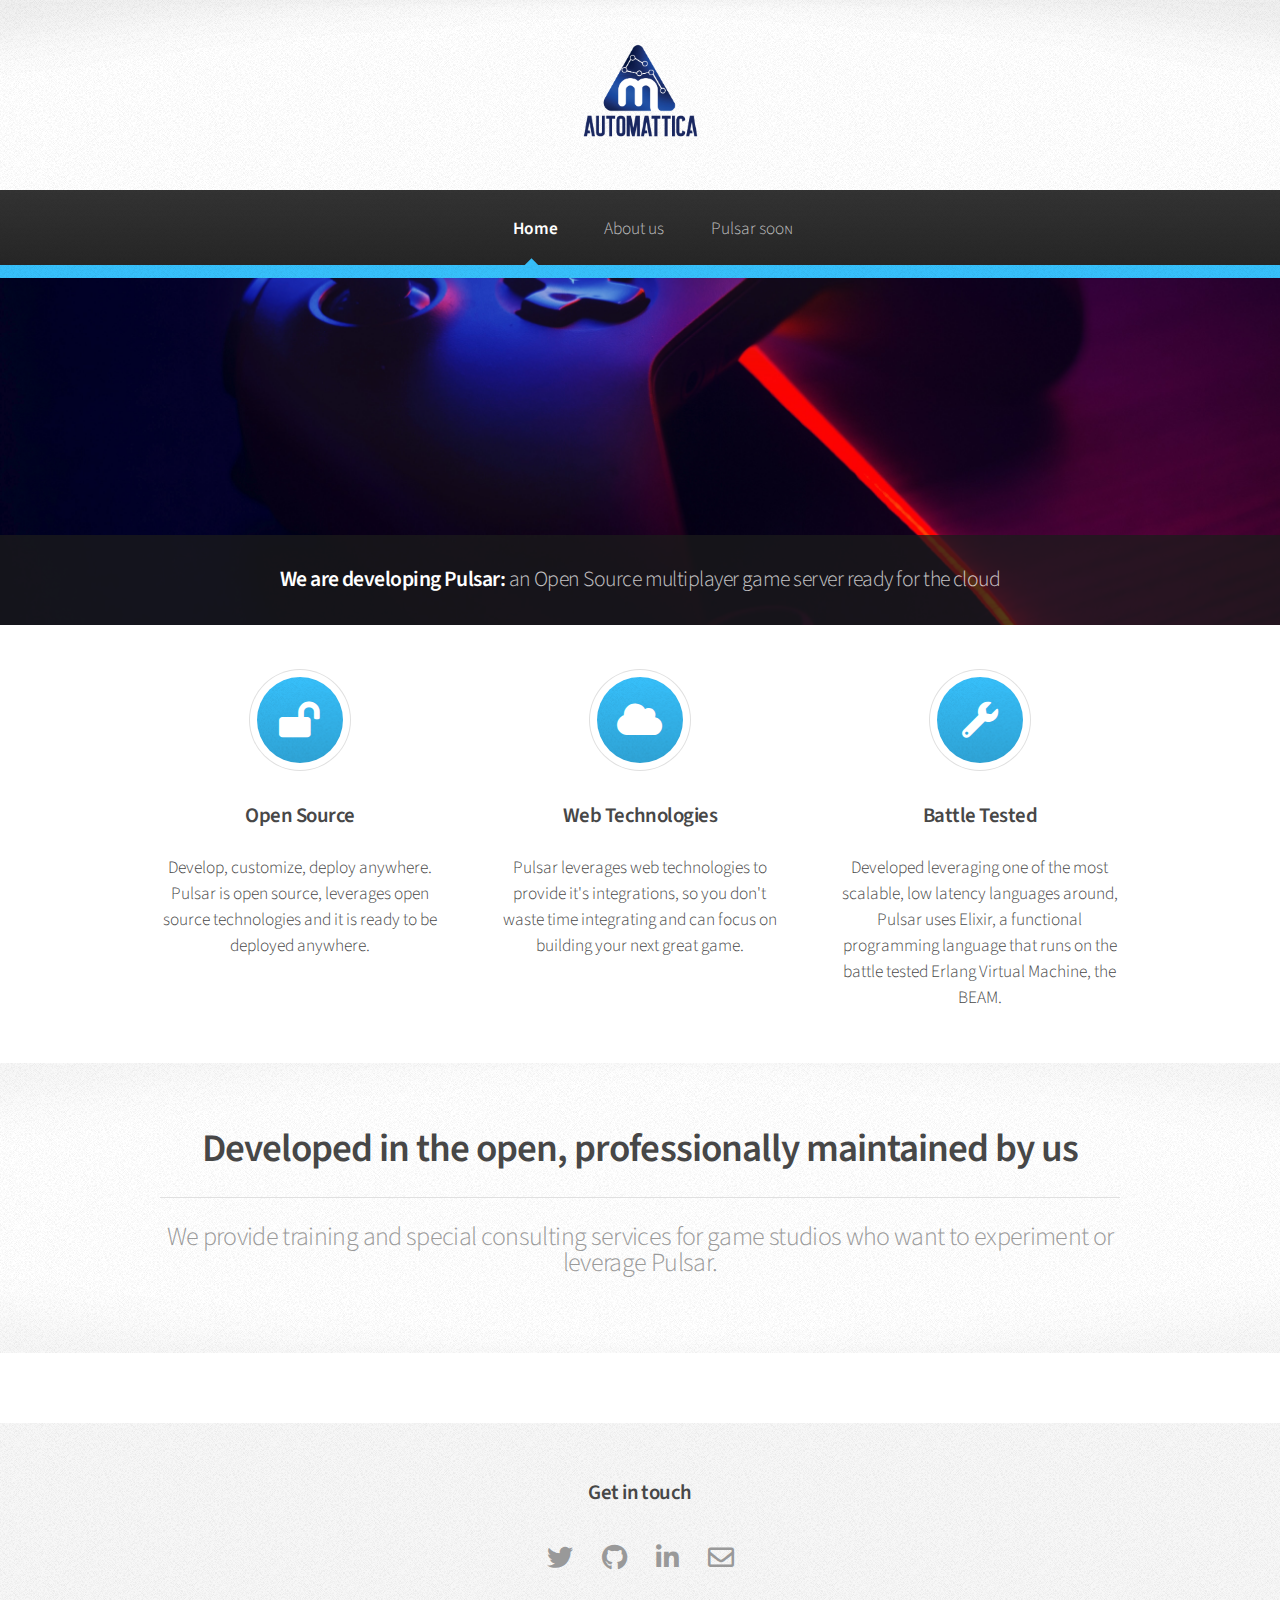
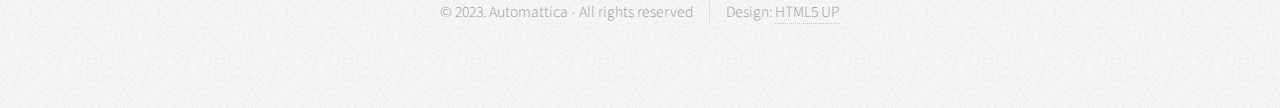
<file: index.html>
<!DOCTYPE HTML>
<!--
	Arcana by HTML5 UP
	html5up.net | @ajlkn
	Free for personal and commercial use under the CCA 3.0 license (html5up.net/license)
-->
<html>
	<head>
		<title>Automattica - Scalable Tech for Games</title>
		<meta charset="utf-8" />
		<meta name="viewport" content="width=device-width, initial-scale=1, user-scalable=no" />
		<link rel="stylesheet" href="assets/css/main.css" />
		<link rel="stylesheet" href="assets/css/misc.css" />
	</head>
	<body class="is-preload">
		<div id="page-wrapper">

			<!-- Header -->
				<div id="header">

					<!-- Logo -->
						<div id="logo">
							<img class="img-center" src="images/AUTOMATTICA-LOGO-01.png" />
							<img class="img-center" src="images/AUTOMATTICA-NAME-01.png" />

							<br />
							<br />
						</div>
					<!-- Nav -->
						<nav id="nav">
							<ul>
								<li class="current"><a href="index.html">Home</a></li>
								<li><a href="about.html">About us</a></li>
								<li><a href="#">Pulsar <small class="small-with-importance">soon</small></a></li>
								<!-- <li><a href="left-sidebar.html">Left Sidebar</a></li>
								<li><a href="right-sidebar.html">Right Sidebar</a></li>
								<li><a href="two-sidebar.html">Two Sidebar</a></li>
								<li><a href="no-sidebar.html">No Sidebar</a></li> -->
							</ul>
						</nav>

				</div>

			<!-- Banner -->
				<section id="banner">
					<header>
						<h2>We are developing Pulsar: <em>an Open Source multiplayer game server ready for the cloud</em></h2>
						<!-- <a href="#" class="button">Learn More</a> -->
					</header>
				</section>

			<!-- Highlights -->
				<section class="wrapper style1">
					<div class="container">
						<div class="row gtr-200">
							<section class="col-4 col-12-narrower">
								<div class="box highlight">
									<i class="icon solid major fa-lock-open"></i>
									<h3>Open Source</h3>
									<p>Develop, customize, deploy anywhere. Pulsar is open source, leverages open source technologies 
										and it is ready to be deployed anywhere.</p>
								</div>
							</section>
							<section class="col-4 col-12-narrower">
								<div class="box highlight">
									<i class="icon solid major fa-cloud"></i>
									<h3>Web Technologies</h3>
									<p>Pulsar leverages web technologies to provide it's integrations, so you don't waste
										time integrating and can focus on building your next great game.</p>
								</div>
							</section>
							<section class="col-4 col-12-narrower">
								<div class="box highlight">
									<i class="icon solid major fa-wrench"></i>
									<h3>Battle Tested</h3>
									<p>Developed leveraging one of the most scalable, low latency languages around, Pulsar uses Elixir, a 
										functional programming language that runs on the battle tested Erlang Virtual Machine, the BEAM.</p>
								</div>
							</section>
						</div>
					</div>
				</section>

			<!-- Gigantic Heading -->
				<section class="wrapper style2">
					<div class="container">
						<header class="major">
							<h2>Developed in the open, professionally maintained by us</h2>
							<p>We provide training and special consulting services for game studios who want to experiment or leverage Pulsar.</p>
						</header>
					</div>
				</section>

			<!-- Posts -->
				<section class="wrapper style1">
					<!-- <div class="container">
						<div class="row">
							<section class="col-6 col-12-narrower">
								<div class="box post">
									<a href="#" class="image left"><img src="images/pic01.jpg" alt="" /></a>
									<div class="inner">
										<h3>The First Thing</h3>
										<p>Duis neque nisi, dapibus sed mattis et quis, nibh. Sed et dapibus nisl amet mattis, sed a rutrum accumsan sed. Suspendisse eu.</p>
									</div>
								</div>
							</section>
							<section class="col-6 col-12-narrower">
								<div class="box post">
									<a href="#" class="image left"><img src="images/pic02.jpg" alt="" /></a>
									<div class="inner">
										<h3>The Second Thing</h3>
										<p>Duis neque nisi, dapibus sed mattis et quis, nibh. Sed et dapibus nisl amet mattis, sed a rutrum accumsan sed. Suspendisse eu.</p>
									</div>
								</div>
							</section>
						</div>
						<div class="row">
							<section class="col-6 col-12-narrower">
								<div class="box post">
									<a href="#" class="image left"><img src="images/pic03.jpg" alt="" /></a>
									<div class="inner">
										<h3>The Third Thing</h3>
										<p>Duis neque nisi, dapibus sed mattis et quis, nibh. Sed et dapibus nisl amet mattis, sed a rutrum accumsan sed. Suspendisse eu.</p>
									</div>
								</div>
							</section>
							<section class="col-6 col-12-narrower">
								<div class="box post">
									<a href="#" class="image left"><img src="images/pic04.jpg" alt="" /></a>
									<div class="inner">
										<h3>The Fourth Thing</h3>
										<p>Duis neque nisi, dapibus sed mattis et quis, nibh. Sed et dapibus nisl amet mattis, sed a rutrum accumsan sed. Suspendisse eu.</p>
									</div>
								</div>
							</section>
						</div>
					</div> -->
				</section>

			<!-- CTA -->
				<!-- <section id="cta" class="wrapper style3">
					<div class="container">
						<header>
							<h2>Are you ready to begin your quest?</h2>
							<a href="#" class="button">Insert Coin</a>
						</header>
					</div>
				</section> -->

			<!-- Footer -->
				<div id="footer">
					<div class="container">
						<h3 class="text-center">Get in touch</h3>
						<div class="row">
							<section class="col-6 col-6-narrower col-12-mobilep">
								<!-- <h3>Company</h3>
								<ul class="links">
									<li><a href="#">Pulsar <small class="small-with-importance">soon</small></a></li>
									<li><a href="about.html">About us</a></li>
									<li><a href="blog.html">Blog</a></li>
								</ul> -->
							</section>
							<section class="col-6 col-12-narrower">
								<!-- <h3>Get In Touch</h3> -->
								<!-- <form>
									<div class="row gtr-50">
										<div class="col-6 col-12-mobilep">
											<input type="text" name="name" id="name" placeholder="Name" />
										</div>
										<div class="col-6 col-12-mobilep">
											<input type="email" name="email" id="email" placeholder="Email" />
										</div>
										<div class="col-12">
											<textarea name="message" id="message" placeholder="Message" rows="5"></textarea>
										</div>
										<div class="col-12">
											<ul class="actions">
												<li><input type="submit" class="button alt" value="Send Message" /></li>
											</ul>
										</div>
									</div>
								</form> -->
							</section>
						</div>
					</div>

					<!-- Icons -->
						<ul class="icons">
							<li><a href="https://twitter.com/automatticaio" class="icon brands fa-twitter" target="_blank"><span class="label">Twitter</span></a></li>
							<li><a href="https://github.com/Automattica" class="icon brands fa-github" target="_blank"><span class="label">GitHub</span></a></li>
							<li><a href="https://linkedin.com/company/automattica" class="icon brands fa-linkedin-in" target="_blank"><span class="label">LinkedIn</span></a></li>
							<li><a href="mailto:contact@automattica.io" class="icon fa-envelope" target="_blank"><span class="label">Email</span></a></li>
						</ul>

					<!-- Copyright -->
						<div class="copyright">
							<ul class="menu">
								<li>&copy; 2023. Automattica - All rights reserved</li><li>Design: <a href="http://html5up.net">HTML5 UP</a></li>
							</ul>
						</div>

				</div>

		</div>

		<!-- Scripts -->
			<script src="assets/js/jquery.min.js"></script>
			<script src="assets/js/jquery.dropotron.min.js"></script>
			<script src="assets/js/browser.min.js"></script>
			<script src="assets/js/breakpoints.min.js"></script>
			<script src="assets/js/util.js"></script>
			<script src="assets/js/main.js"></script>
			
			<!-- Google tag (gtag.js) -->
			<script async src="https://www.googletagmanager.com/gtag/js?id=G-WXT8YVXJQH"></script>
			<script>
				window.dataLayer = window.dataLayer || [];
				function gtag(){dataLayer.push(arguments);}
				gtag('js', new Date());

				gtag('config', 'G-WXT8YVXJQH');
			</script>

	</body>
</html>
</file>
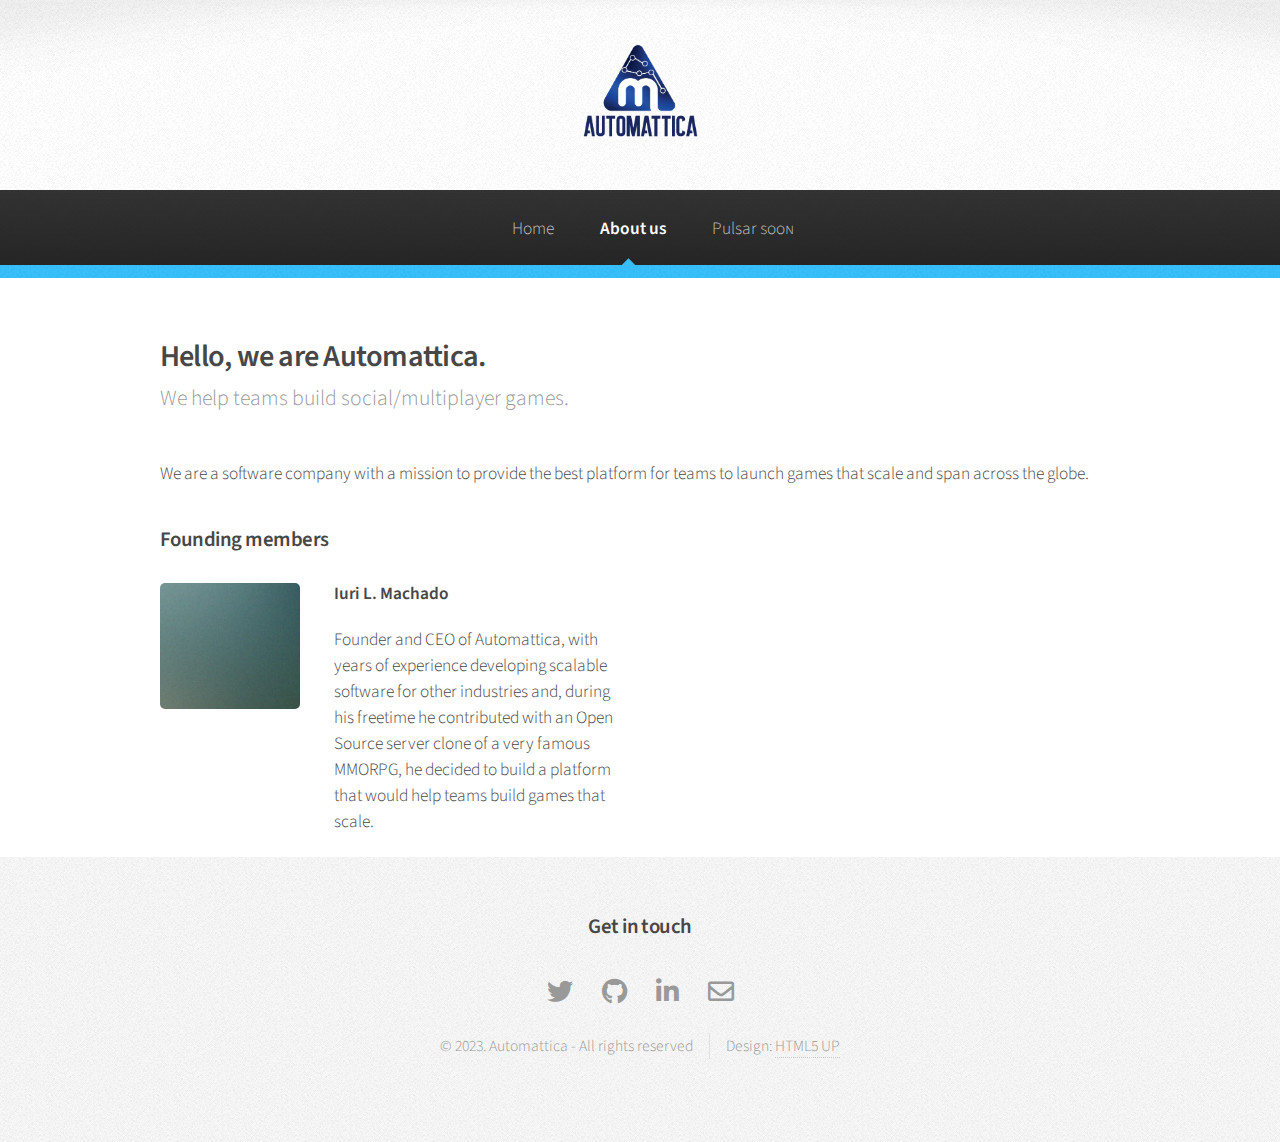
<file: about.html>
<!DOCTYPE HTML>
<!--
	Arcana by HTML5 UP
	html5up.net | @ajlkn
	Free for personal and commercial use under the CCA 3.0 license (html5up.net/license)
-->
<html>
	<head>
		<title>About us | Automattica - Scalable Tech for Games</title>
		<meta charset="utf-8" />
		<meta name="viewport" content="width=device-width, initial-scale=1, user-scalable=no" />
		<link rel="stylesheet" href="assets/css/main.css" />
		<link rel="stylesheet" href="assets/css/misc.css" />
	</head>
	<body class="is-preload">
		<div id="page-wrapper">

			<!-- Header -->
				<div id="header">

					<!-- Logo -->
						<div id="logo">
							<img class="img-center" src="images/AUTOMATTICA-LOGO-01.png" />
							<img class="img-center" src="images/AUTOMATTICA-NAME-01.png" />

							<br />
							<br />
						</div>
					<!-- Nav -->
						<nav id="nav">
							<ul>
								<li><a href="index.html">Home</a></li>
								<li class="current"><a href="about.html">About us</a></li>
								<li><a href="#">Pulsar <small class="small-with-importance">soon</small></a></li>
								<!-- <li><a href="left-sidebar.html">Left Sidebar</a></li>
								<li><a href="right-sidebar.html">Right Sidebar</a></li>
								<li><a href="two-sidebar.html">Two Sidebar</a></li>
								<li><a href="no-sidebar.html">No Sidebar</a></li> -->
							</ul>
						</nav>

				</div>

				<section class="wrapper style1">
					<div class="container">
						<div id="content">

							<!-- Content -->

								<article>
									<header>
										<h2>Hello, we are Automattica.</h2>
										<p>We help teams build social/multiplayer games.</p>
									</header>

									<p>We are a software company with a mission to provide the best platform for teams
										to launch games that scale and span across the globe.
									</p>
									<p></p>

									<h3>Founding members</h3>

									<div class="row">
										<section class="col-6 col-12-narrower">
											<div class="box post">
												<a href="#" class="image left"><img src="images/pic01.jpg" alt="" /></a>
												<div class="inner">
													<h4>Iuri L. Machado</h4>
													<p>Founder and CEO of Automattica, with years of experience developing scalable 
														software for other industries and, during his freetime he contributed with an 
														Open Source server clone of a very famous MMORPG, he decided to build a platform 
														that would help teams build games that scale. 
													</p>
												</div>
											</div>
										</section>
									</div>
									<div class="row">
										
									</div>
								</article>

						</div>
					</div>
				</section>

			<!-- Footer -->
				<div id="footer">
					<div class="container">
						<h3 class="text-center">Get in touch</h3>
						<div class="row">
							<section class="col-6 col-6-narrower col-12-mobilep">
								<!-- <h3>Company</h3>
								<ul class="links">
									<li><a href="#">Pulsar <small class="small-with-importance">soon</small></a></li>
									<li><a href="about.html">About us</a></li>
									<li><a href="blog.html">Blog</a></li>
								</ul> -->
							</section>
							<section class="col-6 col-12-narrower">
								<!-- <h3>Get In Touch</h3> -->
								<!-- <form>
									<div class="row gtr-50">
										<div class="col-6 col-12-mobilep">
											<input type="text" name="name" id="name" placeholder="Name" />
										</div>
										<div class="col-6 col-12-mobilep">
											<input type="email" name="email" id="email" placeholder="Email" />
										</div>
										<div class="col-12">
											<textarea name="message" id="message" placeholder="Message" rows="5"></textarea>
										</div>
										<div class="col-12">
											<ul class="actions">
												<li><input type="submit" class="button alt" value="Send Message" /></li>
											</ul>
										</div>
									</div>
								</form> -->
							</section>
						</div>
					</div>

					<!-- Icons -->
						<ul class="icons">
							<li><a href="https://twitter.com/automatticaio" class="icon brands fa-twitter" target="_blank"><span class="label">Twitter</span></a></li>
							<li><a href="https://github.com/Automattica" class="icon brands fa-github" target="_blank"><span class="label">GitHub</span></a></li>
							<li><a href="https://linkedin.com/company/automattica" class="icon brands fa-linkedin-in" target="_blank"><span class="label">LinkedIn</span></a></li>
							<li><a href="mailto:contact@automattica.io" class="icon fa-envelope" target="_blank"><span class="label">Email</span></a></li>
						</ul>

					<!-- Copyright -->
						<div class="copyright">
							<ul class="menu">
								<li>&copy; 2023. Automattica - All rights reserved</li><li>Design: <a href="http://html5up.net">HTML5 UP</a></li>
							</ul>
						</div>

				</div>

		</div>

		<!-- Scripts -->
			<script src="assets/js/jquery.min.js"></script>
			<script src="assets/js/jquery.dropotron.min.js"></script>
			<script src="assets/js/browser.min.js"></script>
			<script src="assets/js/breakpoints.min.js"></script>
			<script src="assets/js/util.js"></script>
			<script src="assets/js/main.js"></script>
			
			<!-- Google tag (gtag.js) -->
			<script async src="https://www.googletagmanager.com/gtag/js?id=G-WXT8YVXJQH"></script>
			<script>
				window.dataLayer = window.dataLayer || [];
				function gtag(){dataLayer.push(arguments);}
				gtag('js', new Date());

				gtag('config', 'G-WXT8YVXJQH');
			</script>
	</body>
</html>
</file>
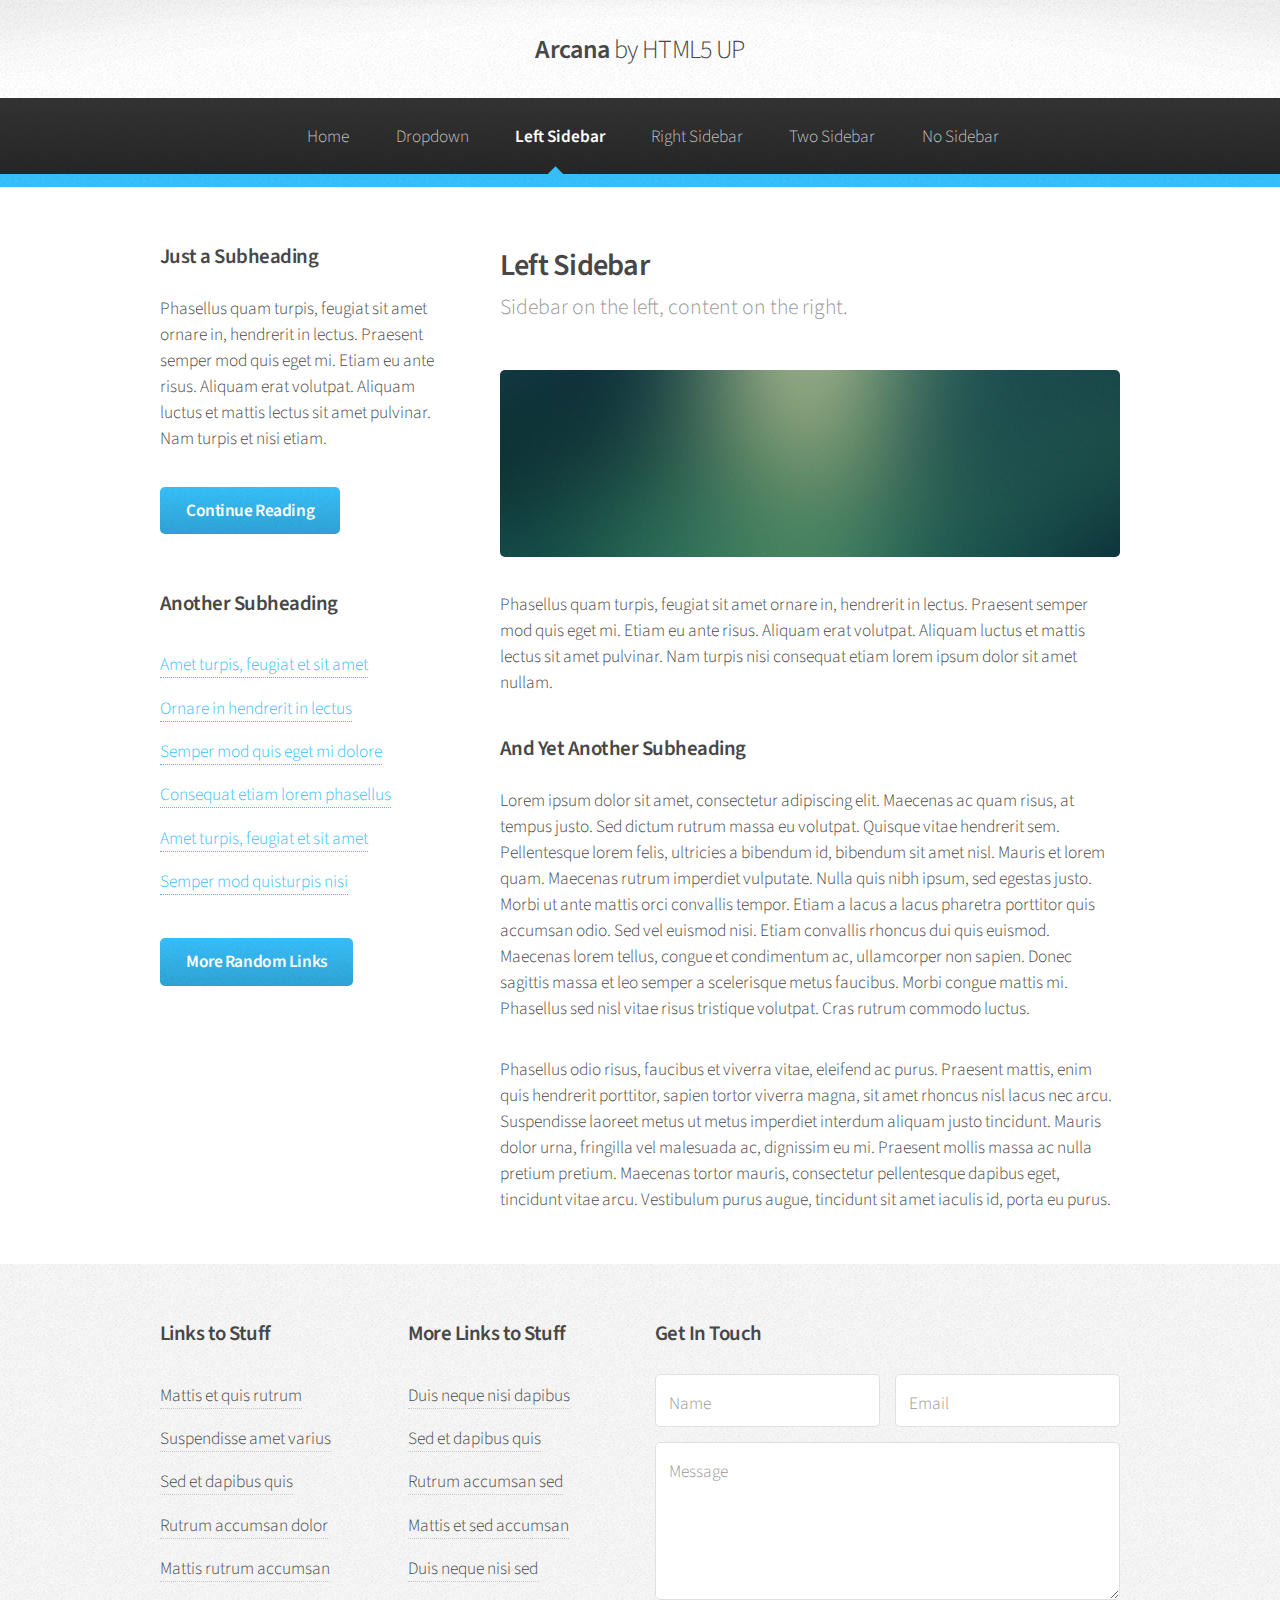
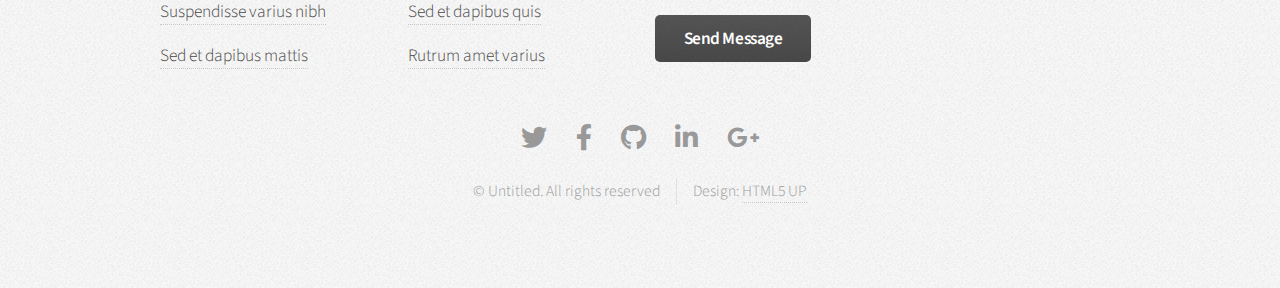
<file: left-sidebar.html>
<!DOCTYPE HTML>
<!--
	Arcana by HTML5 UP
	html5up.net | @ajlkn
	Free for personal and commercial use under the CCA 3.0 license (html5up.net/license)
-->
<html>
	<head>
		<title>Left Sidebar - Arcana by HTML5 UP</title>
		<meta charset="utf-8" />
		<meta name="viewport" content="width=device-width, initial-scale=1, user-scalable=no" />
		<link rel="stylesheet" href="assets/css/main.css" />
	</head>
	<body class="is-preload">
		<div id="page-wrapper">

			<!-- Header -->
				<div id="header">

					<!-- Logo -->
						<h1><a href="index.html" id="logo">Arcana <em>by HTML5 UP</em></a></h1>

					<!-- Nav -->
						<nav id="nav">
							<ul>
								<li><a href="index.html">Home</a></li>
								<li>
									<a href="#">Dropdown</a>
									<ul>
										<li><a href="#">Lorem dolor</a></li>
										<li><a href="#">Magna phasellus</a></li>
										<li><a href="#">Etiam sed tempus</a></li>
										<li>
											<a href="#">Submenu</a>
											<ul>
												<li><a href="#">Lorem dolor</a></li>
												<li><a href="#">Phasellus magna</a></li>
												<li><a href="#">Magna phasellus</a></li>
												<li><a href="#">Etiam nisl</a></li>
												<li><a href="#">Veroeros feugiat</a></li>
											</ul>
										</li>
										<li><a href="#">Veroeros feugiat</a></li>
									</ul>
								</li>
								<li class="current"><a href="left-sidebar.html">Left Sidebar</a></li>
								<li><a href="right-sidebar.html">Right Sidebar</a></li>
								<li><a href="two-sidebar.html">Two Sidebar</a></li>
								<li><a href="no-sidebar.html">No Sidebar</a></li>
							</ul>
						</nav>

				</div>

			<!-- Main -->
				<section class="wrapper style1">
					<div class="container">
						<div class="row gtr-200">
							<div class="col-4 col-12-narrower">
								<div id="sidebar">

									<!-- Sidebar -->

										<section>
											<h3>Just a Subheading</h3>
											<p>Phasellus quam turpis, feugiat sit amet ornare in, hendrerit in lectus.
											Praesent semper mod quis eget mi. Etiam eu ante risus. Aliquam erat volutpat.
											Aliquam luctus et mattis lectus sit amet pulvinar. Nam turpis et nisi etiam.</p>
											<footer>
												<a href="#" class="button">Continue Reading</a>
											</footer>
										</section>

										<section>
											<h3>Another Subheading</h3>
											<ul class="links">
												<li><a href="#">Amet turpis, feugiat et sit amet</a></li>
												<li><a href="#">Ornare in hendrerit in lectus</a></li>
												<li><a href="#">Semper mod quis eget mi dolore</a></li>
												<li><a href="#">Consequat etiam lorem phasellus</a></li>
												<li><a href="#">Amet turpis, feugiat et sit amet</a></li>
												<li><a href="#">Semper mod quisturpis nisi</a></li>
											</ul>
											<footer>
												<a href="#" class="button">More Random Links</a>
											</footer>
										</section>

								</div>
							</div>
							<div class="col-8  col-12-narrower imp-narrower">
								<div id="content">

									<!-- Content -->

										<article>
											<header>
												<h2>Left Sidebar</h2>
												<p>Sidebar on the left, content on the right.</p>
											</header>

											<span class="image featured"><img src="images/banner.jpg" alt="" /></span>

											<p>Phasellus quam turpis, feugiat sit amet ornare in, hendrerit in lectus.
											Praesent semper mod quis eget mi. Etiam eu ante risus. Aliquam erat volutpat.
											Aliquam luctus et mattis lectus sit amet pulvinar. Nam turpis nisi
											consequat etiam lorem ipsum dolor sit amet nullam.</p>

											<h3>And Yet Another Subheading</h3>
											<p>Lorem ipsum dolor sit amet, consectetur adipiscing elit. Maecenas ac quam risus, at tempus
											justo. Sed dictum rutrum massa eu volutpat. Quisque vitae hendrerit sem. Pellentesque lorem felis,
											ultricies a bibendum id, bibendum sit amet nisl. Mauris et lorem quam. Maecenas rutrum imperdiet
											vulputate. Nulla quis nibh ipsum, sed egestas justo. Morbi ut ante mattis orci convallis tempor.
											Etiam a lacus a lacus pharetra porttitor quis accumsan odio. Sed vel euismod nisi. Etiam convallis
											rhoncus dui quis euismod. Maecenas lorem tellus, congue et condimentum ac, ullamcorper non sapien.
											Donec sagittis massa et leo semper a scelerisque metus faucibus. Morbi congue mattis mi.
											Phasellus sed nisl vitae risus tristique volutpat. Cras rutrum commodo luctus.</p>

											<p>Phasellus odio risus, faucibus et viverra vitae, eleifend ac purus. Praesent mattis, enim
											quis hendrerit porttitor, sapien tortor viverra magna, sit amet rhoncus nisl lacus nec arcu.
											Suspendisse laoreet metus ut metus imperdiet interdum aliquam justo tincidunt. Mauris dolor urna,
											fringilla vel malesuada ac, dignissim eu mi. Praesent mollis massa ac nulla pretium pretium.
											Maecenas tortor mauris, consectetur pellentesque dapibus eget, tincidunt vitae arcu.
											Vestibulum purus augue, tincidunt sit amet iaculis id, porta eu purus.</p>
										</article>

								</div>
							</div>
						</div>
					</div>
				</section>

			<!-- Footer -->
				<div id="footer">
					<div class="container">
						<div class="row">
							<section class="col-3 col-6-narrower col-12-mobilep">
								<h3>Links to Stuff</h3>
								<ul class="links">
									<li><a href="#">Mattis et quis rutrum</a></li>
									<li><a href="#">Suspendisse amet varius</a></li>
									<li><a href="#">Sed et dapibus quis</a></li>
									<li><a href="#">Rutrum accumsan dolor</a></li>
									<li><a href="#">Mattis rutrum accumsan</a></li>
									<li><a href="#">Suspendisse varius nibh</a></li>
									<li><a href="#">Sed et dapibus mattis</a></li>
								</ul>
							</section>
							<section class="col-3 col-6-narrower col-12-mobilep">
								<h3>More Links to Stuff</h3>
								<ul class="links">
									<li><a href="#">Duis neque nisi dapibus</a></li>
									<li><a href="#">Sed et dapibus quis</a></li>
									<li><a href="#">Rutrum accumsan sed</a></li>
									<li><a href="#">Mattis et sed accumsan</a></li>
									<li><a href="#">Duis neque nisi sed</a></li>
									<li><a href="#">Sed et dapibus quis</a></li>
									<li><a href="#">Rutrum amet varius</a></li>
								</ul>
							</section>
							<section class="col-6 col-12-narrower">
								<h3>Get In Touch</h3>
								<form>
									<div class="row gtr-50">
										<div class="col-6 col-12-mobilep">
											<input type="text" name="name" id="name" placeholder="Name" />
										</div>
										<div class="col-6 col-12-mobilep">
											<input type="email" name="email" id="email" placeholder="Email" />
										</div>
										<div class="col-12">
											<textarea name="message" id="message" placeholder="Message" rows="5"></textarea>
										</div>
										<div class="col-12">
											<ul class="actions">
												<li><input type="submit" class="button alt" value="Send Message" /></li>
											</ul>
										</div>
									</div>
								</form>
							</section>
						</div>
					</div>

					<!-- Icons -->
						<ul class="icons">
							<li><a href="#" class="icon brands fa-twitter"><span class="label">Twitter</span></a></li>
							<li><a href="#" class="icon brands fa-facebook-f"><span class="label">Facebook</span></a></li>
							<li><a href="#" class="icon brands fa-github"><span class="label">GitHub</span></a></li>
							<li><a href="#" class="icon brands fa-linkedin-in"><span class="label">LinkedIn</span></a></li>
							<li><a href="#" class="icon brands fa-google-plus-g"><span class="label">Google+</span></a></li>
						</ul>

					<!-- Copyright -->
						<div class="copyright">
							<ul class="menu">
								<li>&copy; Untitled. All rights reserved</li><li>Design: <a href="http://html5up.net">HTML5 UP</a></li>
							</ul>
						</div>

				</div>

		</div>

		<!-- Scripts -->
			<script src="assets/js/jquery.min.js"></script>
			<script src="assets/js/jquery.dropotron.min.js"></script>
			<script src="assets/js/browser.min.js"></script>
			<script src="assets/js/breakpoints.min.js"></script>
			<script src="assets/js/util.js"></script>
			<script src="assets/js/main.js"></script>

	</body>
</html>
</file>
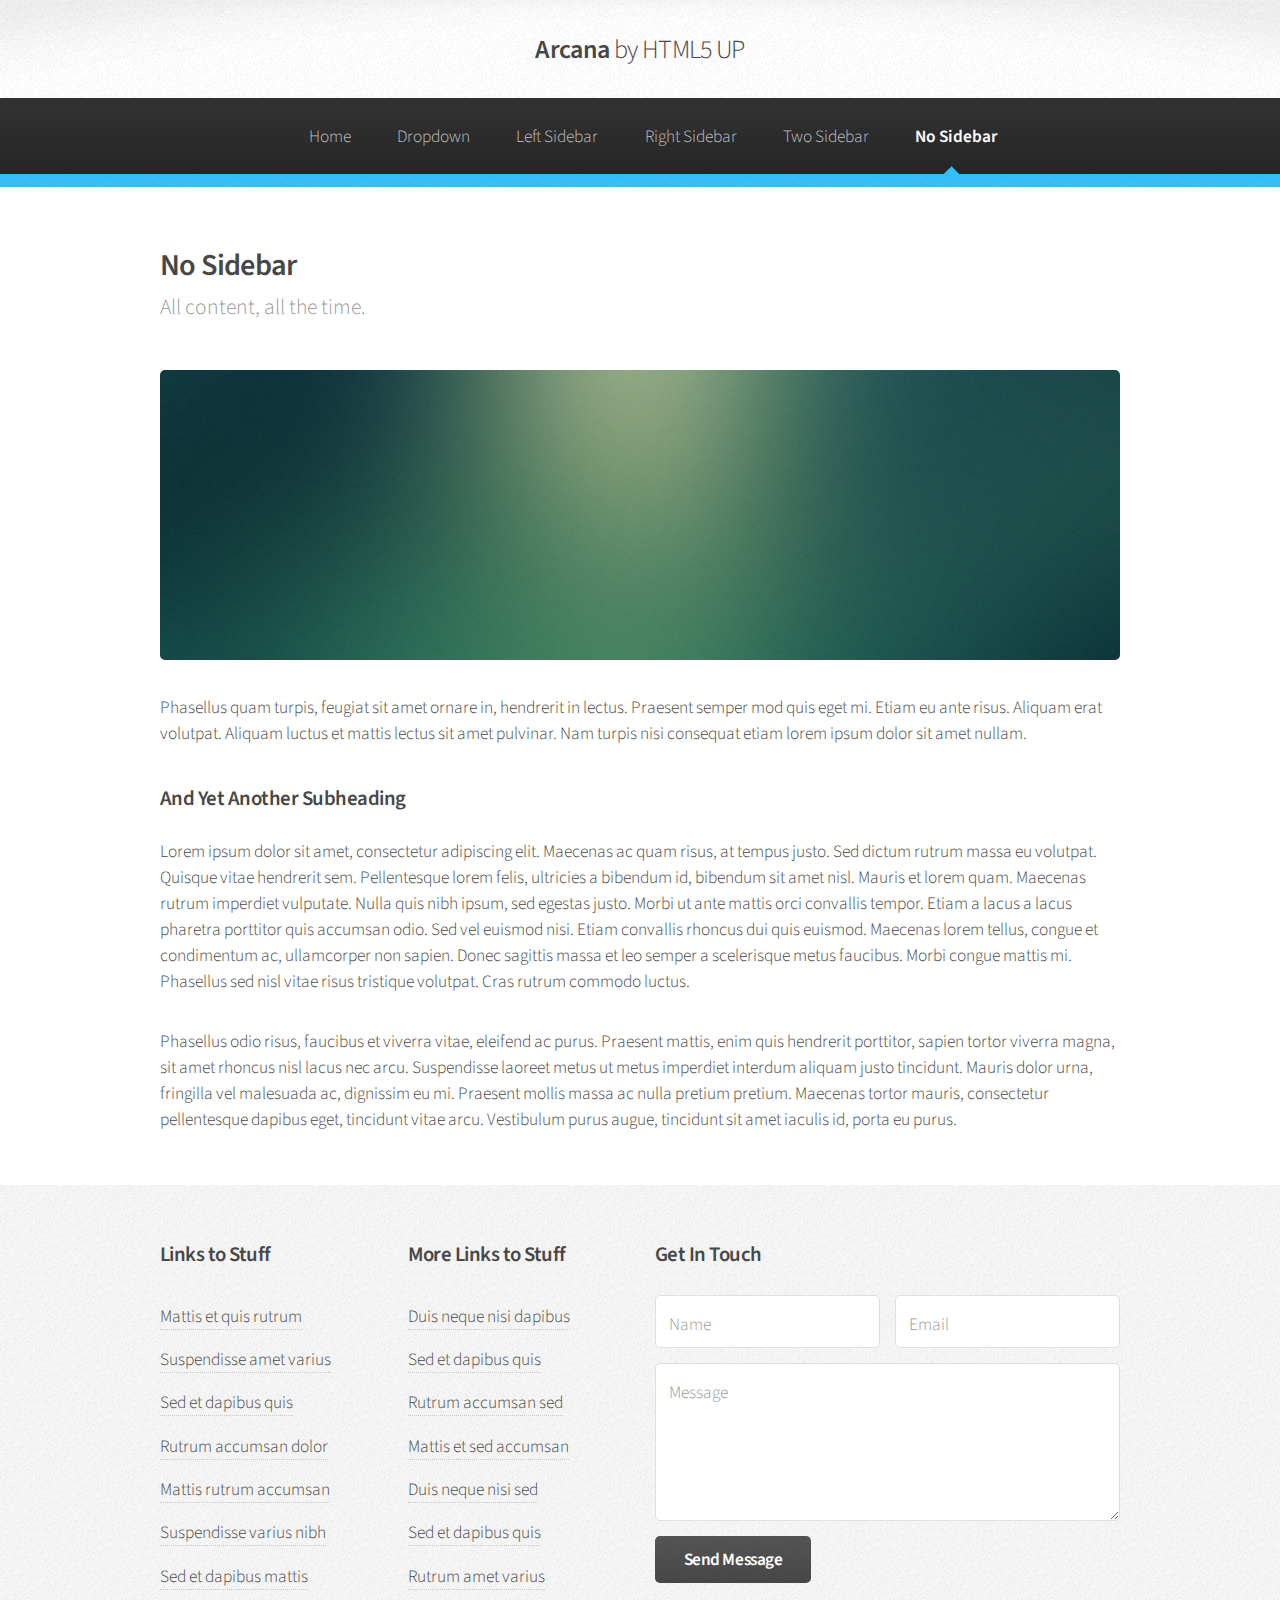
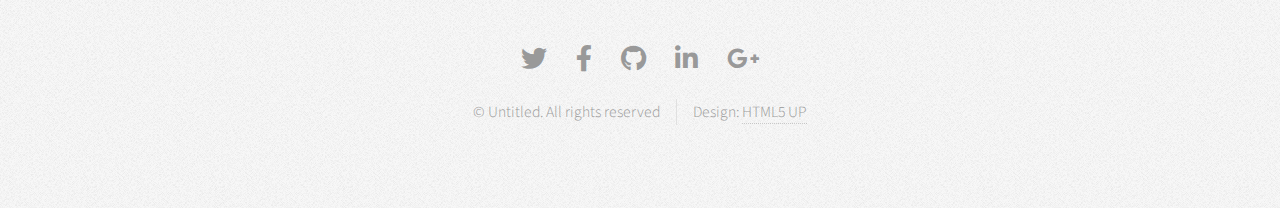
<file: no-sidebar.html>
<!DOCTYPE HTML>
<!--
	Arcana by HTML5 UP
	html5up.net | @ajlkn
	Free for personal and commercial use under the CCA 3.0 license (html5up.net/license)
-->
<html>
	<head>
		<title>No Sidebar - Arcana by HTML5 UP</title>
		<meta charset="utf-8" />
		<meta name="viewport" content="width=device-width, initial-scale=1, user-scalable=no" />
		<link rel="stylesheet" href="assets/css/main.css" />
	</head>
	<body class="is-preload">
		<div id="page-wrapper">

			<!-- Header -->
				<div id="header">

					<!-- Logo -->
						<h1><a href="index.html" id="logo">Arcana <em>by HTML5 UP</em></a></h1>

					<!-- Nav -->
						<nav id="nav">
							<ul>
								<li><a href="index.html">Home</a></li>
								<li>
									<a href="#">Dropdown</a>
									<ul>
										<li><a href="#">Lorem dolor</a></li>
										<li><a href="#">Magna phasellus</a></li>
										<li><a href="#">Etiam sed tempus</a></li>
										<li>
											<a href="#">Submenu</a>
											<ul>
												<li><a href="#">Lorem dolor</a></li>
												<li><a href="#">Phasellus magna</a></li>
												<li><a href="#">Magna phasellus</a></li>
												<li><a href="#">Etiam nisl</a></li>
												<li><a href="#">Veroeros feugiat</a></li>
											</ul>
										</li>
										<li><a href="#">Veroeros feugiat</a></li>
									</ul>
								</li>
								<li><a href="left-sidebar.html">Left Sidebar</a></li>
								<li><a href="right-sidebar.html">Right Sidebar</a></li>
								<li><a href="two-sidebar.html">Two Sidebar</a></li>
								<li class="current"><a href="no-sidebar.html">No Sidebar</a></li>
							</ul>
						</nav>

				</div>

			<!-- Main -->
				<section class="wrapper style1">
					<div class="container">
						<div id="content">

							<!-- Content -->

								<article>
									<header>
										<h2>No Sidebar</h2>
										<p>All content, all the time.</p>
									</header>

									<span class="image featured"><img src="images/banner.jpg" alt="" /></span>

									<p>Phasellus quam turpis, feugiat sit amet ornare in, hendrerit in lectus.
									Praesent semper mod quis eget mi. Etiam eu ante risus. Aliquam erat volutpat.
									Aliquam luctus et mattis lectus sit amet pulvinar. Nam turpis nisi
									consequat etiam lorem ipsum dolor sit amet nullam.</p>

									<h3>And Yet Another Subheading</h3>
									<p>Lorem ipsum dolor sit amet, consectetur adipiscing elit. Maecenas ac quam risus, at tempus
									justo. Sed dictum rutrum massa eu volutpat. Quisque vitae hendrerit sem. Pellentesque lorem felis,
									ultricies a bibendum id, bibendum sit amet nisl. Mauris et lorem quam. Maecenas rutrum imperdiet
									vulputate. Nulla quis nibh ipsum, sed egestas justo. Morbi ut ante mattis orci convallis tempor.
									Etiam a lacus a lacus pharetra porttitor quis accumsan odio. Sed vel euismod nisi. Etiam convallis
									rhoncus dui quis euismod. Maecenas lorem tellus, congue et condimentum ac, ullamcorper non sapien.
									Donec sagittis massa et leo semper a scelerisque metus faucibus. Morbi congue mattis mi.
									Phasellus sed nisl vitae risus tristique volutpat. Cras rutrum commodo luctus.</p>

									<p>Phasellus odio risus, faucibus et viverra vitae, eleifend ac purus. Praesent mattis, enim
									quis hendrerit porttitor, sapien tortor viverra magna, sit amet rhoncus nisl lacus nec arcu.
									Suspendisse laoreet metus ut metus imperdiet interdum aliquam justo tincidunt. Mauris dolor urna,
									fringilla vel malesuada ac, dignissim eu mi. Praesent mollis massa ac nulla pretium pretium.
									Maecenas tortor mauris, consectetur pellentesque dapibus eget, tincidunt vitae arcu.
									Vestibulum purus augue, tincidunt sit amet iaculis id, porta eu purus.</p>
								</article>

						</div>
					</div>
				</section>

			<!-- Footer -->
				<div id="footer">
					<div class="container">
						<div class="row">
							<section class="col-3 col-6-narrower col-12-mobilep">
								<h3>Links to Stuff</h3>
								<ul class="links">
									<li><a href="#">Mattis et quis rutrum</a></li>
									<li><a href="#">Suspendisse amet varius</a></li>
									<li><a href="#">Sed et dapibus quis</a></li>
									<li><a href="#">Rutrum accumsan dolor</a></li>
									<li><a href="#">Mattis rutrum accumsan</a></li>
									<li><a href="#">Suspendisse varius nibh</a></li>
									<li><a href="#">Sed et dapibus mattis</a></li>
								</ul>
							</section>
							<section class="col-3 col-6-narrower col-12-mobilep">
								<h3>More Links to Stuff</h3>
								<ul class="links">
									<li><a href="#">Duis neque nisi dapibus</a></li>
									<li><a href="#">Sed et dapibus quis</a></li>
									<li><a href="#">Rutrum accumsan sed</a></li>
									<li><a href="#">Mattis et sed accumsan</a></li>
									<li><a href="#">Duis neque nisi sed</a></li>
									<li><a href="#">Sed et dapibus quis</a></li>
									<li><a href="#">Rutrum amet varius</a></li>
								</ul>
							</section>
							<section class="col-6 col-12-narrower">
								<h3>Get In Touch</h3>
								<form>
									<div class="row gtr-50">
										<div class="col-6 col-12-mobilep">
											<input type="text" name="name" id="name" placeholder="Name" />
										</div>
										<div class="col-6 col-12-mobilep">
											<input type="email" name="email" id="email" placeholder="Email" />
										</div>
										<div class="col-12">
											<textarea name="message" id="message" placeholder="Message" rows="5"></textarea>
										</div>
										<div class="col-12">
											<ul class="actions">
												<li><input type="submit" class="button alt" value="Send Message" /></li>
											</ul>
										</div>
									</div>
								</form>
							</section>
						</div>
					</div>

					<!-- Icons -->
						<ul class="icons">
							<li><a href="#" class="icon brands fa-twitter"><span class="label">Twitter</span></a></li>
							<li><a href="#" class="icon brands fa-facebook-f"><span class="label">Facebook</span></a></li>
							<li><a href="#" class="icon brands fa-github"><span class="label">GitHub</span></a></li>
							<li><a href="#" class="icon brands fa-linkedin-in"><span class="label">LinkedIn</span></a></li>
							<li><a href="#" class="icon brands fa-google-plus-g"><span class="label">Google+</span></a></li>
						</ul>

					<!-- Copyright -->
						<div class="copyright">
							<ul class="menu">
								<li>&copy; Untitled. All rights reserved</li><li>Design: <a href="http://html5up.net">HTML5 UP</a></li>
							</ul>
						</div>

				</div>

		</div>

		<!-- Scripts -->
			<script src="assets/js/jquery.min.js"></script>
			<script src="assets/js/jquery.dropotron.min.js"></script>
			<script src="assets/js/browser.min.js"></script>
			<script src="assets/js/breakpoints.min.js"></script>
			<script src="assets/js/util.js"></script>
			<script src="assets/js/main.js"></script>

	</body>
</html>
</file>
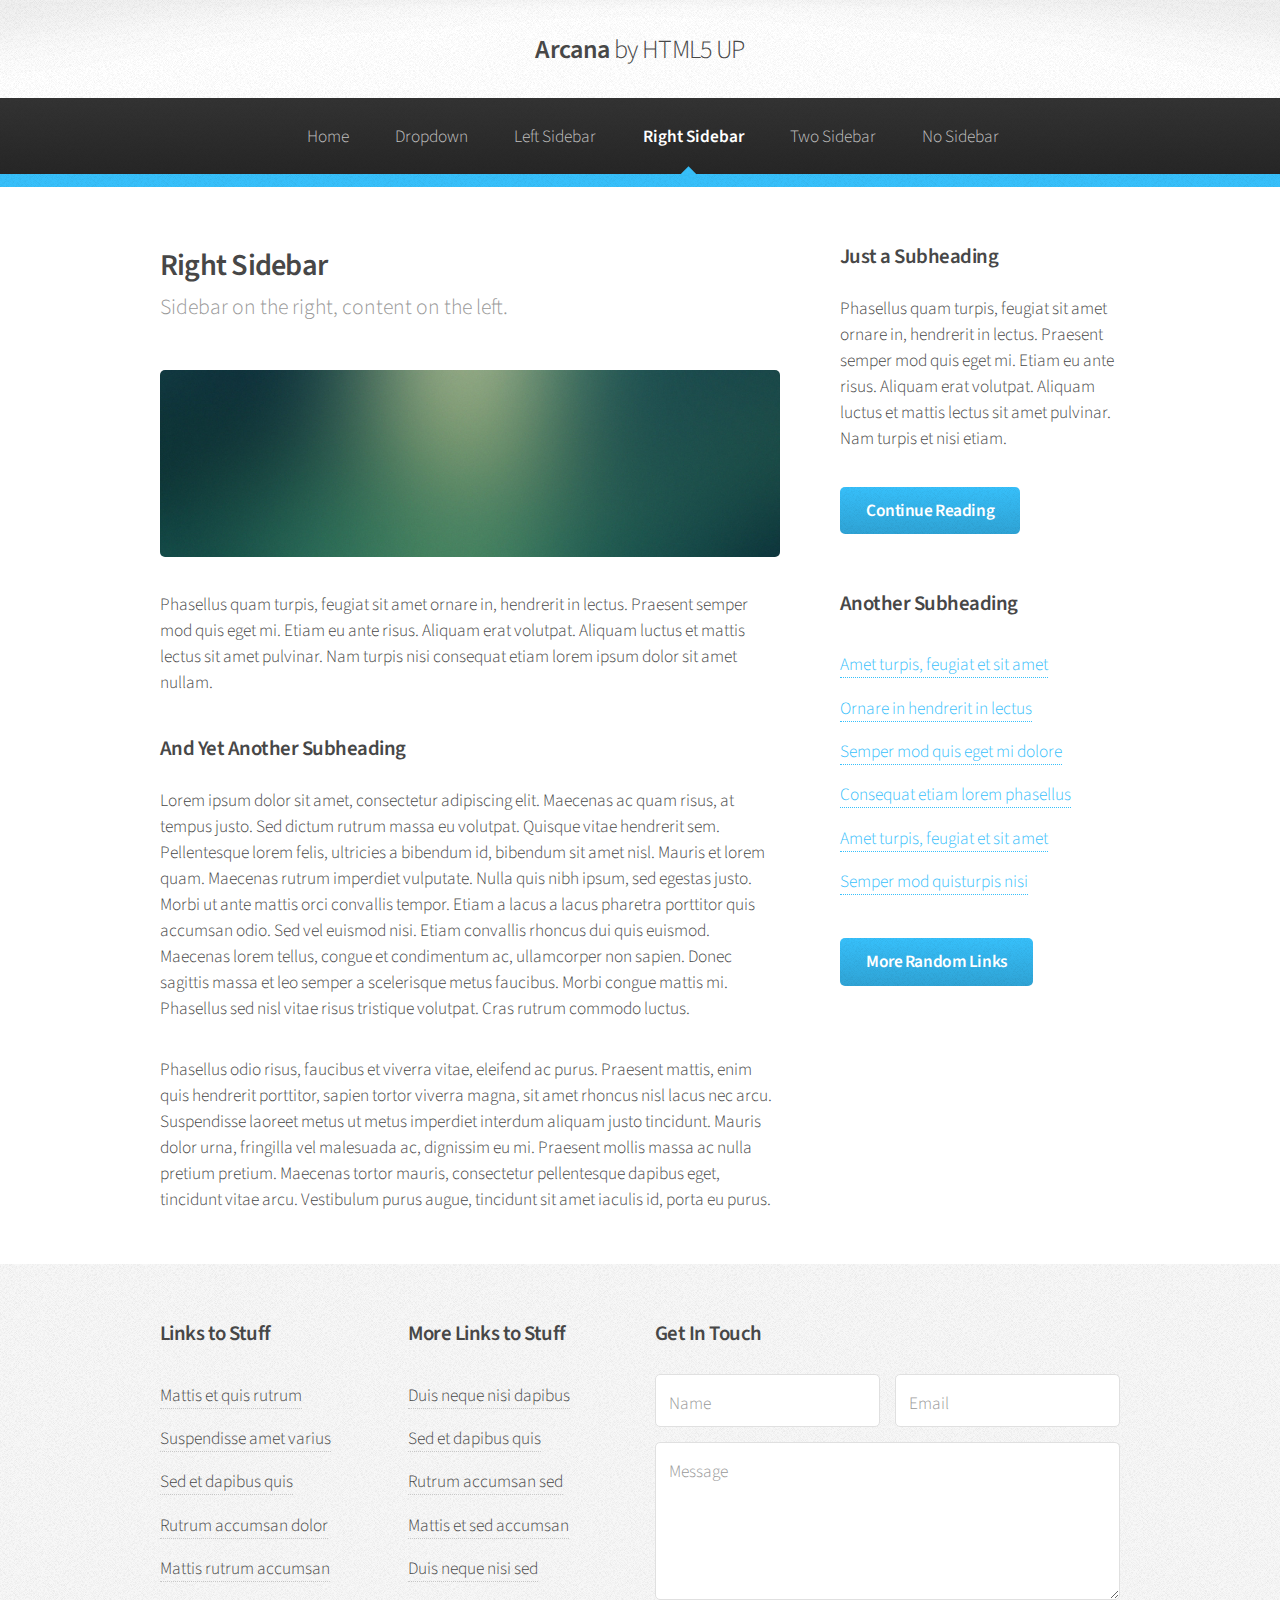
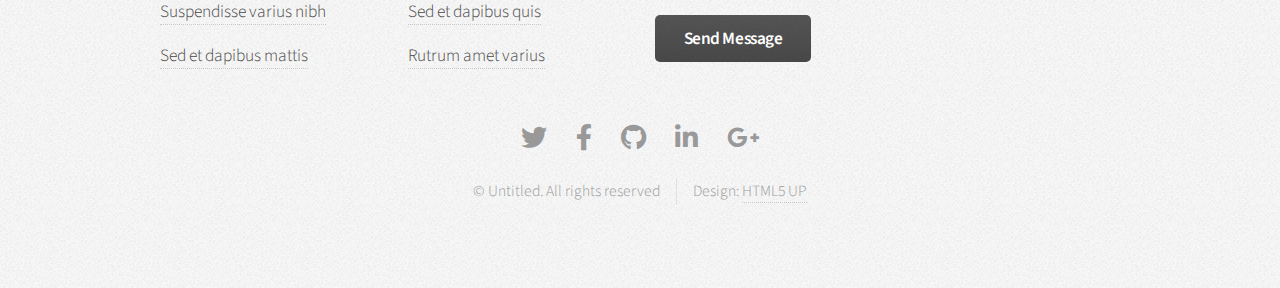
<file: right-sidebar.html>
<!DOCTYPE HTML>
<!--
	Arcana by HTML5 UP
	html5up.net | @ajlkn
	Free for personal and commercial use under the CCA 3.0 license (html5up.net/license)
-->
<html>
	<head>
		<title>Right Sidebar - Arcana by HTML5 UP</title>
		<meta charset="utf-8" />
		<meta name="viewport" content="width=device-width, initial-scale=1, user-scalable=no" />
		<link rel="stylesheet" href="assets/css/main.css" />
	</head>
	<body class="is-preload">
		<div id="page-wrapper">

			<!-- Header -->
				<div id="header">

					<!-- Logo -->
						<h1><a href="index.html" id="logo">Arcana <em>by HTML5 UP</em></a></h1>

					<!-- Nav -->
						<nav id="nav">
							<ul>
								<li><a href="index.html">Home</a></li>
								<li>
									<a href="#">Dropdown</a>
									<ul>
										<li><a href="#">Lorem dolor</a></li>
										<li><a href="#">Magna phasellus</a></li>
										<li><a href="#">Etiam sed tempus</a></li>
										<li>
											<a href="#">Submenu</a>
											<ul>
												<li><a href="#">Lorem dolor</a></li>
												<li><a href="#">Phasellus magna</a></li>
												<li><a href="#">Magna phasellus</a></li>
												<li><a href="#">Etiam nisl</a></li>
												<li><a href="#">Veroeros feugiat</a></li>
											</ul>
										</li>
										<li><a href="#">Veroeros feugiat</a></li>
									</ul>
								</li>
								<li><a href="left-sidebar.html">Left Sidebar</a></li>
								<li class="current"><a href="right-sidebar.html">Right Sidebar</a></li>
								<li><a href="two-sidebar.html">Two Sidebar</a></li>
								<li><a href="no-sidebar.html">No Sidebar</a></li>
							</ul>
						</nav>

				</div>

			<!-- Main -->
				<section class="wrapper style1">
					<div class="container">
						<div class="row gtr-200">
							<div class="col-8 col-12-narrower">
								<div id="content">

									<!-- Content -->

										<article>
											<header>
												<h2>Right Sidebar</h2>
												<p>Sidebar on the right, content on the left.</p>
											</header>

											<span class="image featured"><img src="images/banner.jpg" alt="" /></span>

											<p>Phasellus quam turpis, feugiat sit amet ornare in, hendrerit in lectus.
											Praesent semper mod quis eget mi. Etiam eu ante risus. Aliquam erat volutpat.
											Aliquam luctus et mattis lectus sit amet pulvinar. Nam turpis nisi
											consequat etiam lorem ipsum dolor sit amet nullam.</p>

											<h3>And Yet Another Subheading</h3>
											<p>Lorem ipsum dolor sit amet, consectetur adipiscing elit. Maecenas ac quam risus, at tempus
											justo. Sed dictum rutrum massa eu volutpat. Quisque vitae hendrerit sem. Pellentesque lorem felis,
											ultricies a bibendum id, bibendum sit amet nisl. Mauris et lorem quam. Maecenas rutrum imperdiet
											vulputate. Nulla quis nibh ipsum, sed egestas justo. Morbi ut ante mattis orci convallis tempor.
											Etiam a lacus a lacus pharetra porttitor quis accumsan odio. Sed vel euismod nisi. Etiam convallis
											rhoncus dui quis euismod. Maecenas lorem tellus, congue et condimentum ac, ullamcorper non sapien.
											Donec sagittis massa et leo semper a scelerisque metus faucibus. Morbi congue mattis mi.
											Phasellus sed nisl vitae risus tristique volutpat. Cras rutrum commodo luctus.</p>

											<p>Phasellus odio risus, faucibus et viverra vitae, eleifend ac purus. Praesent mattis, enim
											quis hendrerit porttitor, sapien tortor viverra magna, sit amet rhoncus nisl lacus nec arcu.
											Suspendisse laoreet metus ut metus imperdiet interdum aliquam justo tincidunt. Mauris dolor urna,
											fringilla vel malesuada ac, dignissim eu mi. Praesent mollis massa ac nulla pretium pretium.
											Maecenas tortor mauris, consectetur pellentesque dapibus eget, tincidunt vitae arcu.
											Vestibulum purus augue, tincidunt sit amet iaculis id, porta eu purus.</p>
										</article>

								</div>
							</div>
							<div class="col-4 col-12-narrower">
								<div id="sidebar">

									<!-- Sidebar -->

										<section>
											<h3>Just a Subheading</h3>
											<p>Phasellus quam turpis, feugiat sit amet ornare in, hendrerit in lectus.
											Praesent semper mod quis eget mi. Etiam eu ante risus. Aliquam erat volutpat.
											Aliquam luctus et mattis lectus sit amet pulvinar. Nam turpis et nisi etiam.</p>
											<footer>
												<a href="#" class="button">Continue Reading</a>
											</footer>
										</section>

										<section>
											<h3>Another Subheading</h3>
											<ul class="links">
												<li><a href="#">Amet turpis, feugiat et sit amet</a></li>
												<li><a href="#">Ornare in hendrerit in lectus</a></li>
												<li><a href="#">Semper mod quis eget mi dolore</a></li>
												<li><a href="#">Consequat etiam lorem phasellus</a></li>
												<li><a href="#">Amet turpis, feugiat et sit amet</a></li>
												<li><a href="#">Semper mod quisturpis nisi</a></li>
											</ul>
											<footer>
												<a href="#" class="button">More Random Links</a>
											</footer>
										</section>

								</div>
							</div>
						</div>
					</div>
				</section>

			<!-- Footer -->
				<div id="footer">
					<div class="container">
						<div class="row">
							<section class="col-3 col-6-narrower col-12-mobilep">
								<h3>Links to Stuff</h3>
								<ul class="links">
									<li><a href="#">Mattis et quis rutrum</a></li>
									<li><a href="#">Suspendisse amet varius</a></li>
									<li><a href="#">Sed et dapibus quis</a></li>
									<li><a href="#">Rutrum accumsan dolor</a></li>
									<li><a href="#">Mattis rutrum accumsan</a></li>
									<li><a href="#">Suspendisse varius nibh</a></li>
									<li><a href="#">Sed et dapibus mattis</a></li>
								</ul>
							</section>
							<section class="col-3 col-6-narrower col-12-mobilep">
								<h3>More Links to Stuff</h3>
								<ul class="links">
									<li><a href="#">Duis neque nisi dapibus</a></li>
									<li><a href="#">Sed et dapibus quis</a></li>
									<li><a href="#">Rutrum accumsan sed</a></li>
									<li><a href="#">Mattis et sed accumsan</a></li>
									<li><a href="#">Duis neque nisi sed</a></li>
									<li><a href="#">Sed et dapibus quis</a></li>
									<li><a href="#">Rutrum amet varius</a></li>
								</ul>
							</section>
							<section class="col-6 col-12-narrower">
								<h3>Get In Touch</h3>
								<form>
									<div class="row gtr-50">
										<div class="col-6 col-12-mobilep">
											<input type="text" name="name" id="name" placeholder="Name" />
										</div>
										<div class="col-6 col-12-mobilep">
											<input type="email" name="email" id="email" placeholder="Email" />
										</div>
										<div class="col-12">
											<textarea name="message" id="message" placeholder="Message" rows="5"></textarea>
										</div>
										<div class="col-12">
											<ul class="actions">
												<li><input type="submit" class="button alt" value="Send Message" /></li>
											</ul>
										</div>
									</div>
								</form>
							</section>
						</div>
					</div>

					<!-- Icons -->
						<ul class="icons">
							<li><a href="#" class="icon brands fa-twitter"><span class="label">Twitter</span></a></li>
							<li><a href="#" class="icon brands fa-facebook-f"><span class="label">Facebook</span></a></li>
							<li><a href="#" class="icon brands fa-github"><span class="label">GitHub</span></a></li>
							<li><a href="#" class="icon brands fa-linkedin-in"><span class="label">LinkedIn</span></a></li>
							<li><a href="#" class="icon brands fa-google-plus-g"><span class="label">Google+</span></a></li>
						</ul>

					<!-- Copyright -->
						<div class="copyright">
							<ul class="menu">
								<li>&copy; Untitled. All rights reserved</li><li>Design: <a href="http://html5up.net">HTML5 UP</a></li>
							</ul>
						</div>

				</div>

		</div>

		<!-- Scripts -->
			<script src="assets/js/jquery.min.js"></script>
			<script src="assets/js/jquery.dropotron.min.js"></script>
			<script src="assets/js/browser.min.js"></script>
			<script src="assets/js/breakpoints.min.js"></script>
			<script src="assets/js/util.js"></script>
			<script src="assets/js/main.js"></script>

	</body>
</html>
</file>
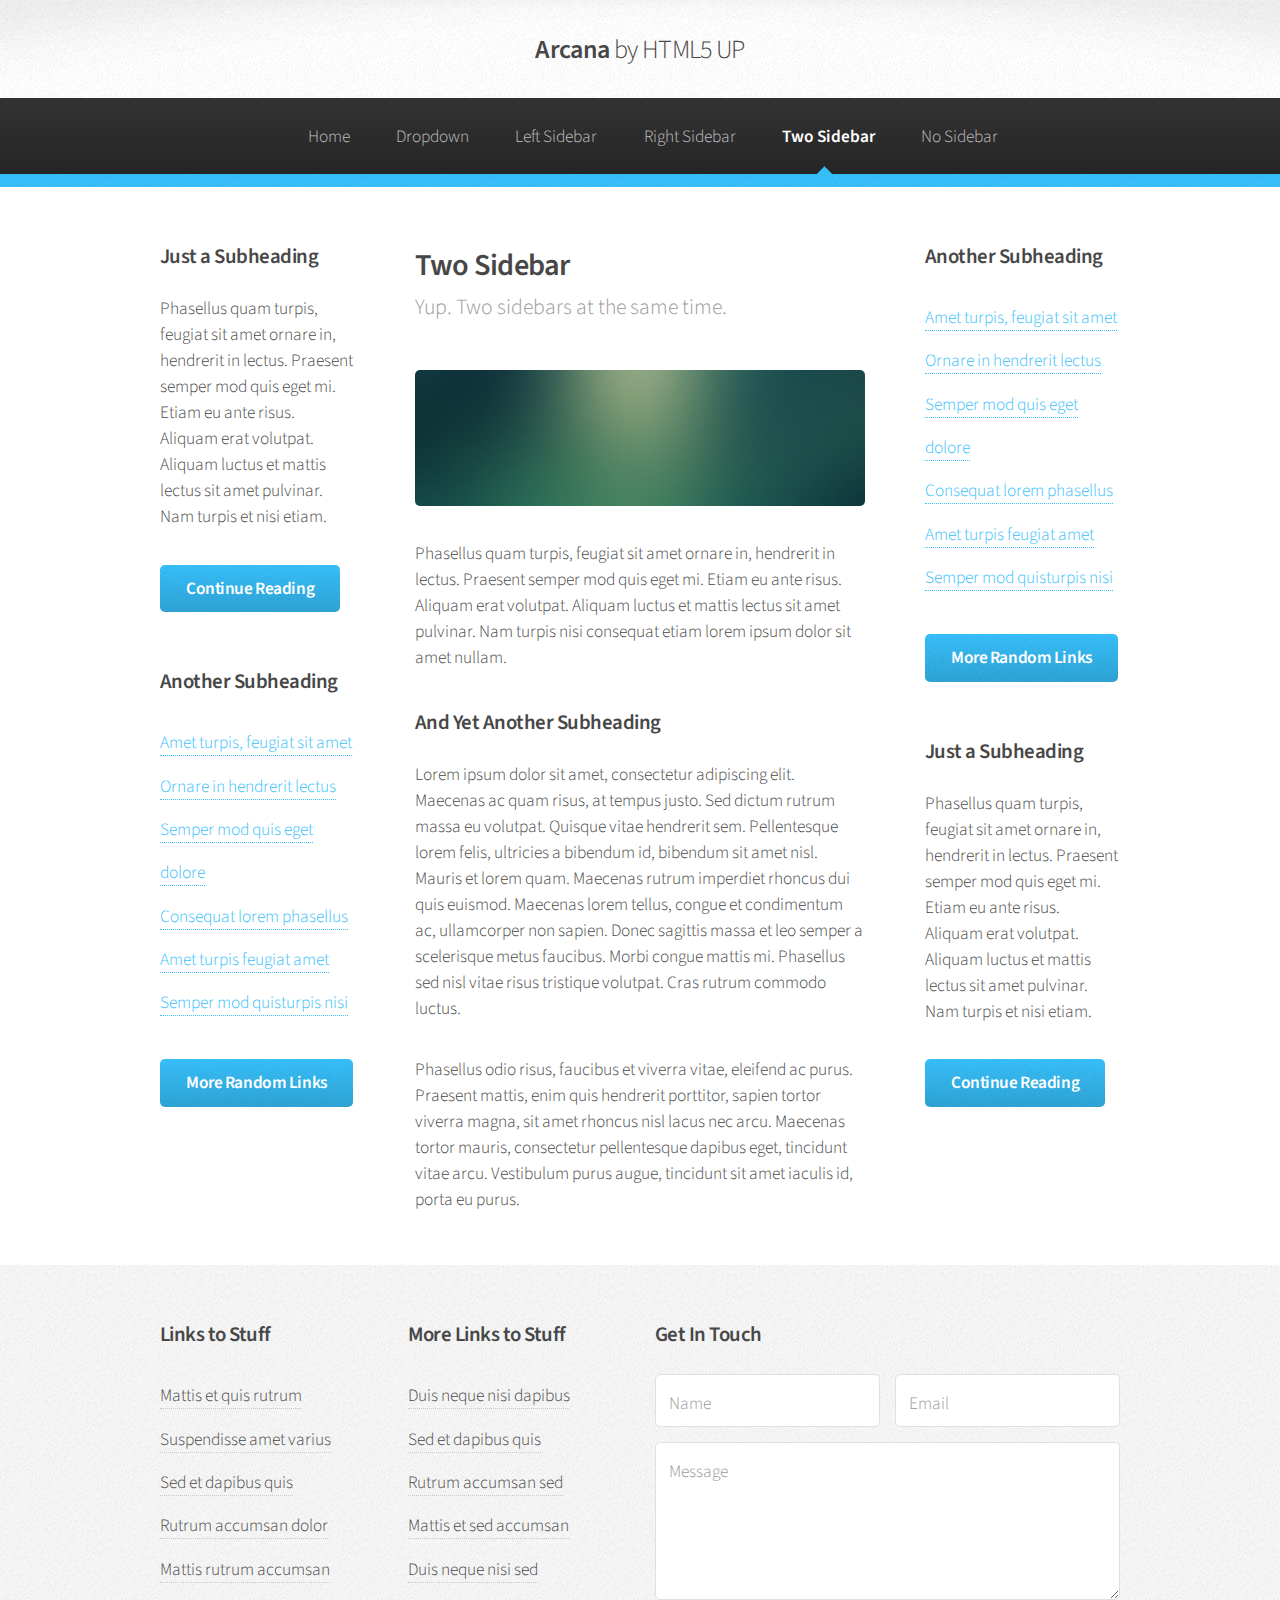
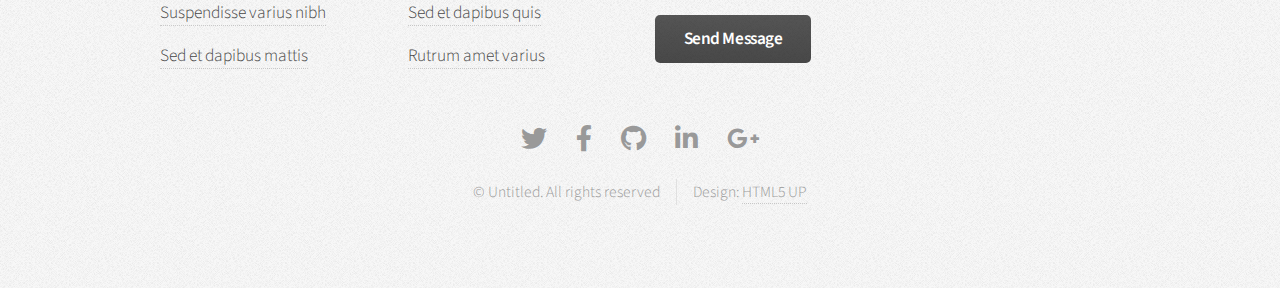
<file: two-sidebar.html>
<!DOCTYPE HTML>
<!--
	Arcana by HTML5 UP
	html5up.net | @ajlkn
	Free for personal and commercial use under the CCA 3.0 license (html5up.net/license)
-->
<html>
	<head>
		<title>Two Sidebar - Arcana by HTML5 UP</title>
		<meta charset="utf-8" />
		<meta name="viewport" content="width=device-width, initial-scale=1, user-scalable=no" />
		<link rel="stylesheet" href="assets/css/main.css" />
	</head>
	<body class="is-preload">
		<div id="page-wrapper">

			<!-- Header -->
				<div id="header">

					<!-- Logo -->
						<h1><a href="index.html" id="logo">Arcana <em>by HTML5 UP</em></a></h1>

					<!-- Nav -->
						<nav id="nav">
							<ul>
								<li><a href="index.html">Home</a></li>
								<li>
									<a href="#">Dropdown</a>
									<ul>
										<li><a href="#">Lorem dolor</a></li>
										<li><a href="#">Magna phasellus</a></li>
										<li><a href="#">Etiam sed tempus</a></li>
										<li>
											<a href="#">Submenu</a>
											<ul>
												<li><a href="#">Lorem dolor</a></li>
												<li><a href="#">Phasellus magna</a></li>
												<li><a href="#">Magna phasellus</a></li>
												<li><a href="#">Etiam nisl</a></li>
												<li><a href="#">Veroeros feugiat</a></li>
											</ul>
										</li>
										<li><a href="#">Veroeros feugiat</a></li>
									</ul>
								</li>
								<li><a href="left-sidebar.html">Left Sidebar</a></li>
								<li><a href="right-sidebar.html">Right Sidebar</a></li>
								<li class="current"><a href="two-sidebar.html">Two Sidebar</a></li>
								<li><a href="no-sidebar.html">No Sidebar</a></li>
							</ul>
						</nav>

				</div>

			<!-- Main -->
				<section class="wrapper style1">
					<div class="container">
						<div class="row gtr-200">
							<div class="col-3 col-12-narrower">
								<div id="sidebar1">

									<!-- Sidebar 1 -->

										<section>
											<h3>Just a Subheading</h3>
											<p>Phasellus quam turpis, feugiat sit amet ornare in, hendrerit in lectus.
											Praesent semper mod quis eget mi. Etiam eu ante risus. Aliquam erat volutpat.
											Aliquam luctus et mattis lectus sit amet pulvinar. Nam turpis et nisi etiam.</p>
											<footer>
												<a href="#" class="button">Continue Reading</a>
											</footer>
										</section>

										<section>
											<h3>Another Subheading</h3>
											<ul class="links">
												<li><a href="#">Amet turpis, feugiat sit amet</a></li>
												<li><a href="#">Ornare in hendrerit lectus</a></li>
												<li><a href="#">Semper mod quis eget dolore</a></li>
												<li><a href="#">Consequat lorem phasellus</a></li>
												<li><a href="#">Amet turpis feugiat amet</a></li>
												<li><a href="#">Semper mod quisturpis nisi</a></li>
											</ul>
											<footer>
												<a href="#" class="button">More Random Links</a>
											</footer>
										</section>

								</div>
							</div>
							<div class="col-6 col-12-narrower imp-narrower">
								<div id="content">

									<!-- Content -->

										<article>
											<header>
												<h2>Two Sidebar</h2>
												<p>Yup. Two sidebars at the same time.</p>
											</header>

											<span class="image featured"><img src="images/banner.jpg" alt="" /></span>

											<p>Phasellus quam turpis, feugiat sit amet ornare in, hendrerit in lectus.
											Praesent semper mod quis eget mi. Etiam eu ante risus. Aliquam erat volutpat.
											Aliquam luctus et mattis lectus sit amet pulvinar. Nam turpis nisi
											consequat etiam lorem ipsum dolor sit amet nullam.</p>

											<h3>And Yet Another Subheading</h3>
											<p>Lorem ipsum dolor sit amet, consectetur adipiscing elit. Maecenas ac quam risus, at tempus
											justo. Sed dictum rutrum massa eu volutpat. Quisque vitae hendrerit sem. Pellentesque lorem felis,
											ultricies a bibendum id, bibendum sit amet nisl. Mauris et lorem quam. Maecenas rutrum imperdiet
											rhoncus dui quis euismod. Maecenas lorem tellus, congue et condimentum ac, ullamcorper non sapien.
											Donec sagittis massa et leo semper a scelerisque metus faucibus. Morbi congue mattis mi.
											Phasellus sed nisl vitae risus tristique volutpat. Cras rutrum commodo luctus.</p>

											<p>Phasellus odio risus, faucibus et viverra vitae, eleifend ac purus. Praesent mattis, enim
											quis hendrerit porttitor, sapien tortor viverra magna, sit amet rhoncus nisl lacus nec arcu.
											Maecenas tortor mauris, consectetur pellentesque dapibus eget, tincidunt vitae arcu.
											Vestibulum purus augue, tincidunt sit amet iaculis id, porta eu purus.</p>
										</article>

								</div>
							</div>
							<div class="col-3 col-12-narrower">
								<div id="sidebar2">

									<!-- Sidebar 2 -->

										<section>
											<h3>Another Subheading</h3>
											<ul class="links">
												<li><a href="#">Amet turpis, feugiat sit amet</a></li>
												<li><a href="#">Ornare in hendrerit lectus</a></li>
												<li><a href="#">Semper mod quis eget dolore</a></li>
												<li><a href="#">Consequat lorem phasellus</a></li>
												<li><a href="#">Amet turpis feugiat amet</a></li>
												<li><a href="#">Semper mod quisturpis nisi</a></li>
											</ul>
											<footer>
												<a href="#" class="button">More Random Links</a>
											</footer>
										</section>

										<section>
											<h3>Just a Subheading</h3>
											<p>Phasellus quam turpis, feugiat sit amet ornare in, hendrerit in lectus.
											Praesent semper mod quis eget mi. Etiam eu ante risus. Aliquam erat volutpat.
											Aliquam luctus et mattis lectus sit amet pulvinar. Nam turpis et nisi etiam.</p>
											<footer>
												<a href="#" class="button">Continue Reading</a>
											</footer>
										</section>

								</div>
							</div>
						</div>
					</div>
				</section>

			<!-- Footer -->
				<div id="footer">
					<div class="container">
						<div class="row">
							<section class="col-3 col-6-narrower col-12-mobilep">
								<h3>Links to Stuff</h3>
								<ul class="links">
									<li><a href="#">Mattis et quis rutrum</a></li>
									<li><a href="#">Suspendisse amet varius</a></li>
									<li><a href="#">Sed et dapibus quis</a></li>
									<li><a href="#">Rutrum accumsan dolor</a></li>
									<li><a href="#">Mattis rutrum accumsan</a></li>
									<li><a href="#">Suspendisse varius nibh</a></li>
									<li><a href="#">Sed et dapibus mattis</a></li>
								</ul>
							</section>
							<section class="col-3 col-6-narrower col-12-mobilep">
								<h3>More Links to Stuff</h3>
								<ul class="links">
									<li><a href="#">Duis neque nisi dapibus</a></li>
									<li><a href="#">Sed et dapibus quis</a></li>
									<li><a href="#">Rutrum accumsan sed</a></li>
									<li><a href="#">Mattis et sed accumsan</a></li>
									<li><a href="#">Duis neque nisi sed</a></li>
									<li><a href="#">Sed et dapibus quis</a></li>
									<li><a href="#">Rutrum amet varius</a></li>
								</ul>
							</section>
							<section class="col-6 col-12-narrower">
								<h3>Get In Touch</h3>
								<form>
									<div class="row gtr-50">
										<div class="col-6 col-12-mobilep">
											<input type="text" name="name" id="name" placeholder="Name" />
										</div>
										<div class="col-6 col-12-mobilep">
											<input type="email" name="email" id="email" placeholder="Email" />
										</div>
										<div class="col-12">
											<textarea name="message" id="message" placeholder="Message" rows="5"></textarea>
										</div>
										<div class="col-12">
											<ul class="actions">
												<li><input type="submit" class="button alt" value="Send Message" /></li>
											</ul>
										</div>
									</div>
								</form>
							</section>
						</div>
					</div>

					<!-- Icons -->
						<ul class="icons">
							<li><a href="#" class="icon brands fa-twitter"><span class="label">Twitter</span></a></li>
							<li><a href="#" class="icon brands fa-facebook-f"><span class="label">Facebook</span></a></li>
							<li><a href="#" class="icon brands fa-github"><span class="label">GitHub</span></a></li>
							<li><a href="#" class="icon brands fa-linkedin-in"><span class="label">LinkedIn</span></a></li>
							<li><a href="#" class="icon brands fa-google-plus-g"><span class="label">Google+</span></a></li>
						</ul>

					<!-- Copyright -->
						<div class="copyright">
							<ul class="menu">
								<li>&copy; Untitled. All rights reserved</li><li>Design: <a href="http://html5up.net">HTML5 UP</a></li>
							</ul>
						</div>

				</div>

		</div>

		<!-- Scripts -->
			<script src="assets/js/jquery.min.js"></script>
			<script src="assets/js/jquery.dropotron.min.js"></script>
			<script src="assets/js/browser.min.js"></script>
			<script src="assets/js/breakpoints.min.js"></script>
			<script src="assets/js/util.js"></script>
			<script src="assets/js/main.js"></script>

	</body>
</html>
</file>
<file: assets/css/misc.css>
.img-center {
    display: block;
    margin-left: auto;
    margin-right: auto;
    width: 10%;
  }

.small-with-importance {
    font-variant: small-caps;
    font-size: medium;
}

.text-center {
    text-align: center;
}
</file>
<file: assets/css/main.css>
@import url("fontawesome-all.min.css");
@import url("https://fonts.googleapis.com/css?family=Source+Sans+Pro:300,300italic,600,600italic");

/*
	Arcana by HTML5 UP
	html5up.net | @ajlkn
	Free for personal and commercial use under the CCA 3.0 license (html5up.net/license)
*/

html, body, div, span, applet, object,
iframe, h1, h2, h3, h4, h5, h6, p, blockquote,
pre, a, abbr, acronym, address, big, cite,
code, del, dfn, em, img, ins, kbd, q, s, samp,
small, strike, strong, sub, sup, tt, var, b,
u, i, center, dl, dt, dd, ol, ul, li, fieldset,
form, label, legend, table, caption, tbody,
tfoot, thead, tr, th, td, article, aside,
canvas, details, embed, figure, figcaption,
footer, header, hgroup, menu, nav, output, ruby,
section, summary, time, mark, audio, video {
	margin: 0;
	padding: 0;
	border: 0;
	font-size: 100%;
	font: inherit;
	vertical-align: baseline;}

article, aside, details, figcaption, figure,
footer, header, hgroup, menu, nav, section {
	display: block;}

body {
	line-height: 1;
}

ol, ul {
	list-style: none;
}

blockquote, q {
	quotes: none;
}

	blockquote:before, blockquote:after, q:before, q:after {
		content: '';
		content: none;
	}

table {
	border-collapse: collapse;
	border-spacing: 0;
}

body {
	-webkit-text-size-adjust: none;
}

mark {
	background-color: transparent;
	color: inherit;
}

input::-moz-focus-inner {
	border: 0;
	padding: 0;
}

input, select, textarea {
	-moz-appearance: none;
	-webkit-appearance: none;
	-ms-appearance: none;
	appearance: none;
}

/* Basic */

	html {
		box-sizing: border-box;
	}

	*, *:before, *:after {
		box-sizing: inherit;
	}

	body {
		background: #f7f7f7 url("images/bg01.png");
	}

		body.is-preload *, body.is-preload *:before, body.is-preload *:after {
			-moz-animation: none !important;
			-webkit-animation: none !important;
			-ms-animation: none !important;
			animation: none !important;
			-moz-transition: none !important;
			-webkit-transition: none !important;
			-ms-transition: none !important;
			transition: none !important;
		}

	body, input, select, textarea {
		color: #474747;
		font-family: 'Source Sans Pro', sans-serif;
		font-size: 16pt;
		font-weight: 300;
		line-height: 1.65em;
	}

	a {
		-moz-transition: color 0.2s ease-in-out, border-color 0.2s ease-in-out, opacity 0.2s ease-in-out;
		-webkit-transition: color 0.2s ease-in-out, border-color 0.2s ease-in-out, opacity 0.2s ease-in-out;
		-ms-transition: color 0.2s ease-in-out, border-color 0.2s ease-in-out, opacity 0.2s ease-in-out;
		transition: color 0.2s ease-in-out, border-color 0.2s ease-in-out, opacity 0.2s ease-in-out;
		color: #37c0fb;
		text-decoration: none;
		border-bottom: dotted 1px;
	}

		a:hover {
			color: #37c0fb;
			border-bottom-color: transparent;
		}

	strong, b {
		font-weight: 600;
	}

	em, i {
		font-style: italic;
	}

	p, ul, ol, dl, table, blockquote {
		margin: 0 0 2em 0;
	}

	h1, h2, h3, h4, h5, h6 {
		color: inherit;
		font-weight: 600;
		line-height: 1.75em;
		margin-bottom: 1em;
	}

		h1 a, h2 a, h3 a, h4 a, h5 a, h6 a {
			color: inherit;
			text-decoration: none;
		}

		h1 em, h2 em, h3 em, h4 em, h5 em, h6 em {
			font-style: normal;
			font-weight: 300;
		}

	h2 {
		font-size: 1.75em;
		letter-spacing: -0.025em;
	}

	h3 {
		font-size: 1.2em;
		letter-spacing: -0.025em;
	}

	sub {
		font-size: 0.8em;
		position: relative;
		top: 0.5em;
	}

	sup {
		font-size: 0.8em;
		position: relative;
		top: -0.5em;
	}

	hr {
		border-top: solid 1px #e0e0e0;
		border: 0;
		margin-bottom: 1.5em;
	}

	blockquote {
		border-left: solid 0.5em #e0e0e0;
		font-style: italic;
		padding: 1em 0 1em 2em;
	}

/* Container */

	.container {
		margin: 0 auto;
		max-width: 100%;
		width: 1400px;
	}

		@media screen and (max-width: 1680px) {

			.container {
				width: 1200px;
			}

		}

		@media screen and (max-width: 1280px) {

			.container {
				width: 960px;
			}

		}

		@media screen and (max-width: 980px) {

			.container {
				width: 95%;
			}

		}

		@media screen and (max-width: 840px) {

			.container {
				width: 95%;
			}

		}

		@media screen and (max-width: 736px) {

			.container {
				width: 90%;
			}

		}

		@media screen and (max-width: 480px) {

			.container {
				width: 100%;
			}

		}

/* Row */

	.row {
		display: flex;
		flex-wrap: wrap;
		box-sizing: border-box;
		align-items: stretch;
	}

		.row > * {
			box-sizing: border-box;
		}

		.row.gtr-uniform > * > :last-child {
			margin-bottom: 0;
		}

		.row.aln-left {
			justify-content: flex-start;
		}

		.row.aln-center {
			justify-content: center;
		}

		.row.aln-right {
			justify-content: flex-end;
		}

		.row.aln-top {
			align-items: flex-start;
		}

		.row.aln-middle {
			align-items: center;
		}

		.row.aln-bottom {
			align-items: flex-end;
		}

		.row > .imp {
			order: -1;
		}

		.row > .col-1 {
			width: 8.33333%;
		}

		.row > .off-1 {
			margin-left: 8.33333%;
		}

		.row > .col-2 {
			width: 16.66667%;
		}

		.row > .off-2 {
			margin-left: 16.66667%;
		}

		.row > .col-3 {
			width: 25%;
		}

		.row > .off-3 {
			margin-left: 25%;
		}

		.row > .col-4 {
			width: 33.33333%;
		}

		.row > .off-4 {
			margin-left: 33.33333%;
		}

		.row > .col-5 {
			width: 41.66667%;
		}

		.row > .off-5 {
			margin-left: 41.66667%;
		}

		.row > .col-6 {
			width: 50%;
		}

		.row > .off-6 {
			margin-left: 50%;
		}

		.row > .col-7 {
			width: 58.33333%;
		}

		.row > .off-7 {
			margin-left: 58.33333%;
		}

		.row > .col-8 {
			width: 66.66667%;
		}

		.row > .off-8 {
			margin-left: 66.66667%;
		}

		.row > .col-9 {
			width: 75%;
		}

		.row > .off-9 {
			margin-left: 75%;
		}

		.row > .col-10 {
			width: 83.33333%;
		}

		.row > .off-10 {
			margin-left: 83.33333%;
		}

		.row > .col-11 {
			width: 91.66667%;
		}

		.row > .off-11 {
			margin-left: 91.66667%;
		}

		.row > .col-12 {
			width: 100%;
		}

		.row > .off-12 {
			margin-left: 100%;
		}

		.row.gtr-0 {
			margin-top: 0px;
			margin-left: 0px;
		}

			.row.gtr-0 > * {
				padding: 0px 0 0 0px;
			}

			.row.gtr-0.gtr-uniform {
				margin-top: 0px;
			}

				.row.gtr-0.gtr-uniform > * {
					padding-top: 0px;
				}

		.row.gtr-25 {
			margin-top: -12.5px;
			margin-left: -12.5px;
		}

			.row.gtr-25 > * {
				padding: 12.5px 0 0 12.5px;
			}

			.row.gtr-25.gtr-uniform {
				margin-top: -12.5px;
			}

				.row.gtr-25.gtr-uniform > * {
					padding-top: 12.5px;
				}

		.row.gtr-50 {
			margin-top: -25px;
			margin-left: -25px;
		}

			.row.gtr-50 > * {
				padding: 25px 0 0 25px;
			}

			.row.gtr-50.gtr-uniform {
				margin-top: -25px;
			}

				.row.gtr-50.gtr-uniform > * {
					padding-top: 25px;
				}

		.row {
			margin-top: -50px;
			margin-left: -50px;
		}

			.row > * {
				padding: 50px 0 0 50px;
			}

			.row.gtr-uniform {
				margin-top: -50px;
			}

				.row.gtr-uniform > * {
					padding-top: 50px;
				}

		.row.gtr-150 {
			margin-top: -75px;
			margin-left: -75px;
		}

			.row.gtr-150 > * {
				padding: 75px 0 0 75px;
			}

			.row.gtr-150.gtr-uniform {
				margin-top: -75px;
			}

				.row.gtr-150.gtr-uniform > * {
					padding-top: 75px;
				}

		.row.gtr-200 {
			margin-top: -100px;
			margin-left: -100px;
		}

			.row.gtr-200 > * {
				padding: 100px 0 0 100px;
			}

			.row.gtr-200.gtr-uniform {
				margin-top: -100px;
			}

				.row.gtr-200.gtr-uniform > * {
					padding-top: 100px;
				}

		@media screen and (max-width: 1680px) {

			.row {
				display: flex;
				flex-wrap: wrap;
				box-sizing: border-box;
				align-items: stretch;
			}

				.row > * {
					box-sizing: border-box;
				}

				.row.gtr-uniform > * > :last-child {
					margin-bottom: 0;
				}

				.row.aln-left {
					justify-content: flex-start;
				}

				.row.aln-center {
					justify-content: center;
				}

				.row.aln-right {
					justify-content: flex-end;
				}

				.row.aln-top {
					align-items: flex-start;
				}

				.row.aln-middle {
					align-items: center;
				}

				.row.aln-bottom {
					align-items: flex-end;
				}

				.row > .imp-wide {
					order: -1;
				}

				.row > .col-1-wide {
					width: 8.33333%;
				}

				.row > .off-1-wide {
					margin-left: 8.33333%;
				}

				.row > .col-2-wide {
					width: 16.66667%;
				}

				.row > .off-2-wide {
					margin-left: 16.66667%;
				}

				.row > .col-3-wide {
					width: 25%;
				}

				.row > .off-3-wide {
					margin-left: 25%;
				}

				.row > .col-4-wide {
					width: 33.33333%;
				}

				.row > .off-4-wide {
					margin-left: 33.33333%;
				}

				.row > .col-5-wide {
					width: 41.66667%;
				}

				.row > .off-5-wide {
					margin-left: 41.66667%;
				}

				.row > .col-6-wide {
					width: 50%;
				}

				.row > .off-6-wide {
					margin-left: 50%;
				}

				.row > .col-7-wide {
					width: 58.33333%;
				}

				.row > .off-7-wide {
					margin-left: 58.33333%;
				}

				.row > .col-8-wide {
					width: 66.66667%;
				}

				.row > .off-8-wide {
					margin-left: 66.66667%;
				}

				.row > .col-9-wide {
					width: 75%;
				}

				.row > .off-9-wide {
					margin-left: 75%;
				}

				.row > .col-10-wide {
					width: 83.33333%;
				}

				.row > .off-10-wide {
					margin-left: 83.33333%;
				}

				.row > .col-11-wide {
					width: 91.66667%;
				}

				.row > .off-11-wide {
					margin-left: 91.66667%;
				}

				.row > .col-12-wide {
					width: 100%;
				}

				.row > .off-12-wide {
					margin-left: 100%;
				}

				.row.gtr-0 {
					margin-top: 0px;
					margin-left: 0px;
				}

					.row.gtr-0 > * {
						padding: 0px 0 0 0px;
					}

					.row.gtr-0.gtr-uniform {
						margin-top: 0px;
					}

						.row.gtr-0.gtr-uniform > * {
							padding-top: 0px;
						}

				.row.gtr-25 {
					margin-top: -10px;
					margin-left: -10px;
				}

					.row.gtr-25 > * {
						padding: 10px 0 0 10px;
					}

					.row.gtr-25.gtr-uniform {
						margin-top: -10px;
					}

						.row.gtr-25.gtr-uniform > * {
							padding-top: 10px;
						}

				.row.gtr-50 {
					margin-top: -20px;
					margin-left: -20px;
				}

					.row.gtr-50 > * {
						padding: 20px 0 0 20px;
					}

					.row.gtr-50.gtr-uniform {
						margin-top: -20px;
					}

						.row.gtr-50.gtr-uniform > * {
							padding-top: 20px;
						}

				.row {
					margin-top: -40px;
					margin-left: -40px;
				}

					.row > * {
						padding: 40px 0 0 40px;
					}

					.row.gtr-uniform {
						margin-top: -40px;
					}

						.row.gtr-uniform > * {
							padding-top: 40px;
						}

				.row.gtr-150 {
					margin-top: -60px;
					margin-left: -60px;
				}

					.row.gtr-150 > * {
						padding: 60px 0 0 60px;
					}

					.row.gtr-150.gtr-uniform {
						margin-top: -60px;
					}

						.row.gtr-150.gtr-uniform > * {
							padding-top: 60px;
						}

				.row.gtr-200 {
					margin-top: -80px;
					margin-left: -80px;
				}

					.row.gtr-200 > * {
						padding: 80px 0 0 80px;
					}

					.row.gtr-200.gtr-uniform {
						margin-top: -80px;
					}

						.row.gtr-200.gtr-uniform > * {
							padding-top: 80px;
						}

		}

		@media screen and (max-width: 1280px) {

			.row {
				display: flex;
				flex-wrap: wrap;
				box-sizing: border-box;
				align-items: stretch;
			}

				.row > * {
					box-sizing: border-box;
				}

				.row.gtr-uniform > * > :last-child {
					margin-bottom: 0;
				}

				.row.aln-left {
					justify-content: flex-start;
				}

				.row.aln-center {
					justify-content: center;
				}

				.row.aln-right {
					justify-content: flex-end;
				}

				.row.aln-top {
					align-items: flex-start;
				}

				.row.aln-middle {
					align-items: center;
				}

				.row.aln-bottom {
					align-items: flex-end;
				}

				.row > .imp-normal {
					order: -1;
				}

				.row > .col-1-normal {
					width: 8.33333%;
				}

				.row > .off-1-normal {
					margin-left: 8.33333%;
				}

				.row > .col-2-normal {
					width: 16.66667%;
				}

				.row > .off-2-normal {
					margin-left: 16.66667%;
				}

				.row > .col-3-normal {
					width: 25%;
				}

				.row > .off-3-normal {
					margin-left: 25%;
				}

				.row > .col-4-normal {
					width: 33.33333%;
				}

				.row > .off-4-normal {
					margin-left: 33.33333%;
				}

				.row > .col-5-normal {
					width: 41.66667%;
				}

				.row > .off-5-normal {
					margin-left: 41.66667%;
				}

				.row > .col-6-normal {
					width: 50%;
				}

				.row > .off-6-normal {
					margin-left: 50%;
				}

				.row > .col-7-normal {
					width: 58.33333%;
				}

				.row > .off-7-normal {
					margin-left: 58.33333%;
				}

				.row > .col-8-normal {
					width: 66.66667%;
				}

				.row > .off-8-normal {
					margin-left: 66.66667%;
				}

				.row > .col-9-normal {
					width: 75%;
				}

				.row > .off-9-normal {
					margin-left: 75%;
				}

				.row > .col-10-normal {
					width: 83.33333%;
				}

				.row > .off-10-normal {
					margin-left: 83.33333%;
				}

				.row > .col-11-normal {
					width: 91.66667%;
				}

				.row > .off-11-normal {
					margin-left: 91.66667%;
				}

				.row > .col-12-normal {
					width: 100%;
				}

				.row > .off-12-normal {
					margin-left: 100%;
				}

				.row.gtr-0 {
					margin-top: 0px;
					margin-left: 0px;
				}

					.row.gtr-0 > * {
						padding: 0px 0 0 0px;
					}

					.row.gtr-0.gtr-uniform {
						margin-top: 0px;
					}

						.row.gtr-0.gtr-uniform > * {
							padding-top: 0px;
						}

				.row.gtr-25 {
					margin-top: -7.5px;
					margin-left: -7.5px;
				}

					.row.gtr-25 > * {
						padding: 7.5px 0 0 7.5px;
					}

					.row.gtr-25.gtr-uniform {
						margin-top: -7.5px;
					}

						.row.gtr-25.gtr-uniform > * {
							padding-top: 7.5px;
						}

				.row.gtr-50 {
					margin-top: -15px;
					margin-left: -15px;
				}

					.row.gtr-50 > * {
						padding: 15px 0 0 15px;
					}

					.row.gtr-50.gtr-uniform {
						margin-top: -15px;
					}

						.row.gtr-50.gtr-uniform > * {
							padding-top: 15px;
						}

				.row {
					margin-top: -30px;
					margin-left: -30px;
				}

					.row > * {
						padding: 30px 0 0 30px;
					}

					.row.gtr-uniform {
						margin-top: -30px;
					}

						.row.gtr-uniform > * {
							padding-top: 30px;
						}

				.row.gtr-150 {
					margin-top: -45px;
					margin-left: -45px;
				}

					.row.gtr-150 > * {
						padding: 45px 0 0 45px;
					}

					.row.gtr-150.gtr-uniform {
						margin-top: -45px;
					}

						.row.gtr-150.gtr-uniform > * {
							padding-top: 45px;
						}

				.row.gtr-200 {
					margin-top: -60px;
					margin-left: -60px;
				}

					.row.gtr-200 > * {
						padding: 60px 0 0 60px;
					}

					.row.gtr-200.gtr-uniform {
						margin-top: -60px;
					}

						.row.gtr-200.gtr-uniform > * {
							padding-top: 60px;
						}

		}

		@media screen and (max-width: 980px) {

			.row {
				display: flex;
				flex-wrap: wrap;
				box-sizing: border-box;
				align-items: stretch;
			}

				.row > * {
					box-sizing: border-box;
				}

				.row.gtr-uniform > * > :last-child {
					margin-bottom: 0;
				}

				.row.aln-left {
					justify-content: flex-start;
				}

				.row.aln-center {
					justify-content: center;
				}

				.row.aln-right {
					justify-content: flex-end;
				}

				.row.aln-top {
					align-items: flex-start;
				}

				.row.aln-middle {
					align-items: center;
				}

				.row.aln-bottom {
					align-items: flex-end;
				}

				.row > .imp-narrow {
					order: -1;
				}

				.row > .col-1-narrow {
					width: 8.33333%;
				}

				.row > .off-1-narrow {
					margin-left: 8.33333%;
				}

				.row > .col-2-narrow {
					width: 16.66667%;
				}

				.row > .off-2-narrow {
					margin-left: 16.66667%;
				}

				.row > .col-3-narrow {
					width: 25%;
				}

				.row > .off-3-narrow {
					margin-left: 25%;
				}

				.row > .col-4-narrow {
					width: 33.33333%;
				}

				.row > .off-4-narrow {
					margin-left: 33.33333%;
				}

				.row > .col-5-narrow {
					width: 41.66667%;
				}

				.row > .off-5-narrow {
					margin-left: 41.66667%;
				}

				.row > .col-6-narrow {
					width: 50%;
				}

				.row > .off-6-narrow {
					margin-left: 50%;
				}

				.row > .col-7-narrow {
					width: 58.33333%;
				}

				.row > .off-7-narrow {
					margin-left: 58.33333%;
				}

				.row > .col-8-narrow {
					width: 66.66667%;
				}

				.row > .off-8-narrow {
					margin-left: 66.66667%;
				}

				.row > .col-9-narrow {
					width: 75%;
				}

				.row > .off-9-narrow {
					margin-left: 75%;
				}

				.row > .col-10-narrow {
					width: 83.33333%;
				}

				.row > .off-10-narrow {
					margin-left: 83.33333%;
				}

				.row > .col-11-narrow {
					width: 91.66667%;
				}

				.row > .off-11-narrow {
					margin-left: 91.66667%;
				}

				.row > .col-12-narrow {
					width: 100%;
				}

				.row > .off-12-narrow {
					margin-left: 100%;
				}

				.row.gtr-0 {
					margin-top: 0px;
					margin-left: 0px;
				}

					.row.gtr-0 > * {
						padding: 0px 0 0 0px;
					}

					.row.gtr-0.gtr-uniform {
						margin-top: 0px;
					}

						.row.gtr-0.gtr-uniform > * {
							padding-top: 0px;
						}

				.row.gtr-25 {
					margin-top: -7.5px;
					margin-left: -7.5px;
				}

					.row.gtr-25 > * {
						padding: 7.5px 0 0 7.5px;
					}

					.row.gtr-25.gtr-uniform {
						margin-top: -7.5px;
					}

						.row.gtr-25.gtr-uniform > * {
							padding-top: 7.5px;
						}

				.row.gtr-50 {
					margin-top: -15px;
					margin-left: -15px;
				}

					.row.gtr-50 > * {
						padding: 15px 0 0 15px;
					}

					.row.gtr-50.gtr-uniform {
						margin-top: -15px;
					}

						.row.gtr-50.gtr-uniform > * {
							padding-top: 15px;
						}

				.row {
					margin-top: -30px;
					margin-left: -30px;
				}

					.row > * {
						padding: 30px 0 0 30px;
					}

					.row.gtr-uniform {
						margin-top: -30px;
					}

						.row.gtr-uniform > * {
							padding-top: 30px;
						}

				.row.gtr-150 {
					margin-top: -45px;
					margin-left: -45px;
				}

					.row.gtr-150 > * {
						padding: 45px 0 0 45px;
					}

					.row.gtr-150.gtr-uniform {
						margin-top: -45px;
					}

						.row.gtr-150.gtr-uniform > * {
							padding-top: 45px;
						}

				.row.gtr-200 {
					margin-top: -60px;
					margin-left: -60px;
				}

					.row.gtr-200 > * {
						padding: 60px 0 0 60px;
					}

					.row.gtr-200.gtr-uniform {
						margin-top: -60px;
					}

						.row.gtr-200.gtr-uniform > * {
							padding-top: 60px;
						}

		}

		@media screen and (max-width: 840px) {

			.row {
				display: flex;
				flex-wrap: wrap;
				box-sizing: border-box;
				align-items: stretch;
			}

				.row > * {
					box-sizing: border-box;
				}

				.row.gtr-uniform > * > :last-child {
					margin-bottom: 0;
				}

				.row.aln-left {
					justify-content: flex-start;
				}

				.row.aln-center {
					justify-content: center;
				}

				.row.aln-right {
					justify-content: flex-end;
				}

				.row.aln-top {
					align-items: flex-start;
				}

				.row.aln-middle {
					align-items: center;
				}

				.row.aln-bottom {
					align-items: flex-end;
				}

				.row > .imp-narrower {
					order: -1;
				}

				.row > .col-1-narrower {
					width: 8.33333%;
				}

				.row > .off-1-narrower {
					margin-left: 8.33333%;
				}

				.row > .col-2-narrower {
					width: 16.66667%;
				}

				.row > .off-2-narrower {
					margin-left: 16.66667%;
				}

				.row > .col-3-narrower {
					width: 25%;
				}

				.row > .off-3-narrower {
					margin-left: 25%;
				}

				.row > .col-4-narrower {
					width: 33.33333%;
				}

				.row > .off-4-narrower {
					margin-left: 33.33333%;
				}

				.row > .col-5-narrower {
					width: 41.66667%;
				}

				.row > .off-5-narrower {
					margin-left: 41.66667%;
				}

				.row > .col-6-narrower {
					width: 50%;
				}

				.row > .off-6-narrower {
					margin-left: 50%;
				}

				.row > .col-7-narrower {
					width: 58.33333%;
				}

				.row > .off-7-narrower {
					margin-left: 58.33333%;
				}

				.row > .col-8-narrower {
					width: 66.66667%;
				}

				.row > .off-8-narrower {
					margin-left: 66.66667%;
				}

				.row > .col-9-narrower {
					width: 75%;
				}

				.row > .off-9-narrower {
					margin-left: 75%;
				}

				.row > .col-10-narrower {
					width: 83.33333%;
				}

				.row > .off-10-narrower {
					margin-left: 83.33333%;
				}

				.row > .col-11-narrower {
					width: 91.66667%;
				}

				.row > .off-11-narrower {
					margin-left: 91.66667%;
				}

				.row > .col-12-narrower {
					width: 100%;
				}

				.row > .off-12-narrower {
					margin-left: 100%;
				}

				.row.gtr-0 {
					margin-top: 0px;
					margin-left: 0px;
				}

					.row.gtr-0 > * {
						padding: 0px 0 0 0px;
					}

					.row.gtr-0.gtr-uniform {
						margin-top: 0px;
					}

						.row.gtr-0.gtr-uniform > * {
							padding-top: 0px;
						}

				.row.gtr-25 {
					margin-top: -7.5px;
					margin-left: -7.5px;
				}

					.row.gtr-25 > * {
						padding: 7.5px 0 0 7.5px;
					}

					.row.gtr-25.gtr-uniform {
						margin-top: -7.5px;
					}

						.row.gtr-25.gtr-uniform > * {
							padding-top: 7.5px;
						}

				.row.gtr-50 {
					margin-top: -15px;
					margin-left: -15px;
				}

					.row.gtr-50 > * {
						padding: 15px 0 0 15px;
					}

					.row.gtr-50.gtr-uniform {
						margin-top: -15px;
					}

						.row.gtr-50.gtr-uniform > * {
							padding-top: 15px;
						}

				.row {
					margin-top: -30px;
					margin-left: -30px;
				}

					.row > * {
						padding: 30px 0 0 30px;
					}

					.row.gtr-uniform {
						margin-top: -30px;
					}

						.row.gtr-uniform > * {
							padding-top: 30px;
						}

				.row.gtr-150 {
					margin-top: -45px;
					margin-left: -45px;
				}

					.row.gtr-150 > * {
						padding: 45px 0 0 45px;
					}

					.row.gtr-150.gtr-uniform {
						margin-top: -45px;
					}

						.row.gtr-150.gtr-uniform > * {
							padding-top: 45px;
						}

				.row.gtr-200 {
					margin-top: -60px;
					margin-left: -60px;
				}

					.row.gtr-200 > * {
						padding: 60px 0 0 60px;
					}

					.row.gtr-200.gtr-uniform {
						margin-top: -60px;
					}

						.row.gtr-200.gtr-uniform > * {
							padding-top: 60px;
						}

		}

		@media screen and (max-width: 736px) {

			.row {
				display: flex;
				flex-wrap: wrap;
				box-sizing: border-box;
				align-items: stretch;
			}

				.row > * {
					box-sizing: border-box;
				}

				.row.gtr-uniform > * > :last-child {
					margin-bottom: 0;
				}

				.row.aln-left {
					justify-content: flex-start;
				}

				.row.aln-center {
					justify-content: center;
				}

				.row.aln-right {
					justify-content: flex-end;
				}

				.row.aln-top {
					align-items: flex-start;
				}

				.row.aln-middle {
					align-items: center;
				}

				.row.aln-bottom {
					align-items: flex-end;
				}

				.row > .imp-mobile {
					order: -1;
				}

				.row > .col-1-mobile {
					width: 8.33333%;
				}

				.row > .off-1-mobile {
					margin-left: 8.33333%;
				}

				.row > .col-2-mobile {
					width: 16.66667%;
				}

				.row > .off-2-mobile {
					margin-left: 16.66667%;
				}

				.row > .col-3-mobile {
					width: 25%;
				}

				.row > .off-3-mobile {
					margin-left: 25%;
				}

				.row > .col-4-mobile {
					width: 33.33333%;
				}

				.row > .off-4-mobile {
					margin-left: 33.33333%;
				}

				.row > .col-5-mobile {
					width: 41.66667%;
				}

				.row > .off-5-mobile {
					margin-left: 41.66667%;
				}

				.row > .col-6-mobile {
					width: 50%;
				}

				.row > .off-6-mobile {
					margin-left: 50%;
				}

				.row > .col-7-mobile {
					width: 58.33333%;
				}

				.row > .off-7-mobile {
					margin-left: 58.33333%;
				}

				.row > .col-8-mobile {
					width: 66.66667%;
				}

				.row > .off-8-mobile {
					margin-left: 66.66667%;
				}

				.row > .col-9-mobile {
					width: 75%;
				}

				.row > .off-9-mobile {
					margin-left: 75%;
				}

				.row > .col-10-mobile {
					width: 83.33333%;
				}

				.row > .off-10-mobile {
					margin-left: 83.33333%;
				}

				.row > .col-11-mobile {
					width: 91.66667%;
				}

				.row > .off-11-mobile {
					margin-left: 91.66667%;
				}

				.row > .col-12-mobile {
					width: 100%;
				}

				.row > .off-12-mobile {
					margin-left: 100%;
				}

				.row.gtr-0 {
					margin-top: 0px;
					margin-left: 0px;
				}

					.row.gtr-0 > * {
						padding: 0px 0 0 0px;
					}

					.row.gtr-0.gtr-uniform {
						margin-top: 0px;
					}

						.row.gtr-0.gtr-uniform > * {
							padding-top: 0px;
						}

				.row.gtr-25 {
					margin-top: -5px;
					margin-left: -5px;
				}

					.row.gtr-25 > * {
						padding: 5px 0 0 5px;
					}

					.row.gtr-25.gtr-uniform {
						margin-top: -5px;
					}

						.row.gtr-25.gtr-uniform > * {
							padding-top: 5px;
						}

				.row.gtr-50 {
					margin-top: -10px;
					margin-left: -10px;
				}

					.row.gtr-50 > * {
						padding: 10px 0 0 10px;
					}

					.row.gtr-50.gtr-uniform {
						margin-top: -10px;
					}

						.row.gtr-50.gtr-uniform > * {
							padding-top: 10px;
						}

				.row {
					margin-top: -20px;
					margin-left: -20px;
				}

					.row > * {
						padding: 20px 0 0 20px;
					}

					.row.gtr-uniform {
						margin-top: -20px;
					}

						.row.gtr-uniform > * {
							padding-top: 20px;
						}

				.row.gtr-150 {
					margin-top: -30px;
					margin-left: -30px;
				}

					.row.gtr-150 > * {
						padding: 30px 0 0 30px;
					}

					.row.gtr-150.gtr-uniform {
						margin-top: -30px;
					}

						.row.gtr-150.gtr-uniform > * {
							padding-top: 30px;
						}

				.row.gtr-200 {
					margin-top: -40px;
					margin-left: -40px;
				}

					.row.gtr-200 > * {
						padding: 40px 0 0 40px;
					}

					.row.gtr-200.gtr-uniform {
						margin-top: -40px;
					}

						.row.gtr-200.gtr-uniform > * {
							padding-top: 40px;
						}

		}

		@media screen and (max-width: 480px) {

			.row {
				display: flex;
				flex-wrap: wrap;
				box-sizing: border-box;
				align-items: stretch;
			}

				.row > * {
					box-sizing: border-box;
				}

				.row.gtr-uniform > * > :last-child {
					margin-bottom: 0;
				}

				.row.aln-left {
					justify-content: flex-start;
				}

				.row.aln-center {
					justify-content: center;
				}

				.row.aln-right {
					justify-content: flex-end;
				}

				.row.aln-top {
					align-items: flex-start;
				}

				.row.aln-middle {
					align-items: center;
				}

				.row.aln-bottom {
					align-items: flex-end;
				}

				.row > .imp-mobilep {
					order: -1;
				}

				.row > .col-1-mobilep {
					width: 8.33333%;
				}

				.row > .off-1-mobilep {
					margin-left: 8.33333%;
				}

				.row > .col-2-mobilep {
					width: 16.66667%;
				}

				.row > .off-2-mobilep {
					margin-left: 16.66667%;
				}

				.row > .col-3-mobilep {
					width: 25%;
				}

				.row > .off-3-mobilep {
					margin-left: 25%;
				}

				.row > .col-4-mobilep {
					width: 33.33333%;
				}

				.row > .off-4-mobilep {
					margin-left: 33.33333%;
				}

				.row > .col-5-mobilep {
					width: 41.66667%;
				}

				.row > .off-5-mobilep {
					margin-left: 41.66667%;
				}

				.row > .col-6-mobilep {
					width: 50%;
				}

				.row > .off-6-mobilep {
					margin-left: 50%;
				}

				.row > .col-7-mobilep {
					width: 58.33333%;
				}

				.row > .off-7-mobilep {
					margin-left: 58.33333%;
				}

				.row > .col-8-mobilep {
					width: 66.66667%;
				}

				.row > .off-8-mobilep {
					margin-left: 66.66667%;
				}

				.row > .col-9-mobilep {
					width: 75%;
				}

				.row > .off-9-mobilep {
					margin-left: 75%;
				}

				.row > .col-10-mobilep {
					width: 83.33333%;
				}

				.row > .off-10-mobilep {
					margin-left: 83.33333%;
				}

				.row > .col-11-mobilep {
					width: 91.66667%;
				}

				.row > .off-11-mobilep {
					margin-left: 91.66667%;
				}

				.row > .col-12-mobilep {
					width: 100%;
				}

				.row > .off-12-mobilep {
					margin-left: 100%;
				}

				.row.gtr-0 {
					margin-top: 0px;
					margin-left: 0px;
				}

					.row.gtr-0 > * {
						padding: 0px 0 0 0px;
					}

					.row.gtr-0.gtr-uniform {
						margin-top: 0px;
					}

						.row.gtr-0.gtr-uniform > * {
							padding-top: 0px;
						}

				.row.gtr-25 {
					margin-top: -5px;
					margin-left: -5px;
				}

					.row.gtr-25 > * {
						padding: 5px 0 0 5px;
					}

					.row.gtr-25.gtr-uniform {
						margin-top: -5px;
					}

						.row.gtr-25.gtr-uniform > * {
							padding-top: 5px;
						}

				.row.gtr-50 {
					margin-top: -10px;
					margin-left: -10px;
				}

					.row.gtr-50 > * {
						padding: 10px 0 0 10px;
					}

					.row.gtr-50.gtr-uniform {
						margin-top: -10px;
					}

						.row.gtr-50.gtr-uniform > * {
							padding-top: 10px;
						}

				.row {
					margin-top: -20px;
					margin-left: -20px;
				}

					.row > * {
						padding: 20px 0 0 20px;
					}

					.row.gtr-uniform {
						margin-top: -20px;
					}

						.row.gtr-uniform > * {
							padding-top: 20px;
						}

				.row.gtr-150 {
					margin-top: -30px;
					margin-left: -30px;
				}

					.row.gtr-150 > * {
						padding: 30px 0 0 30px;
					}

					.row.gtr-150.gtr-uniform {
						margin-top: -30px;
					}

						.row.gtr-150.gtr-uniform > * {
							padding-top: 30px;
						}

				.row.gtr-200 {
					margin-top: -40px;
					margin-left: -40px;
				}

					.row.gtr-200 > * {
						padding: 40px 0 0 40px;
					}

					.row.gtr-200.gtr-uniform {
						margin-top: -40px;
					}

						.row.gtr-200.gtr-uniform > * {
							padding-top: 40px;
						}

		}

/* Section/Article */

	section.special, article.special {
		text-align: center;
	}

	header p {
		color: #999;
		font-size: 1.25em;
		position: relative;
		margin-top: -1.25em;
		margin-bottom: 2.25em;
	}

	header.major {
		text-align: center;
		margin: 0 0 2em 0;
	}

		header.major h2 {
			font-size: 2.25em;
		}

		header.major p {
			position: relative;
			border-top: solid 1px #e0e0e0;
			padding: 1em 0 0 0;
			margin: 0;
			top: -1em;
			font-size: 1.5em;
			letter-spacing: -0.025em;
		}

	footer {
		margin: 0 0 3em 0;
	}

		footer > :last-child {
			margin-bottom: 0;
		}

		footer.major {
			padding-top: 3em;
		}

/* Form */

	input[type="text"],
	input[type="password"],
	input[type="email"],
	textarea {
		-moz-appearance: none;
		-webkit-appearance: none;
		-ms-appearance: none;
		appearance: none;
		-moz-transition: border-color 0.2s ease-in-out;
		-webkit-transition: border-color 0.2s ease-in-out;
		-ms-transition: border-color 0.2s ease-in-out;
		transition: border-color 0.2s ease-in-out;
		background: #fff;
		border: solid 1px #e0e0e0;
		border-radius: 5px;
		color: inherit;
		display: block;
		outline: 0;
		padding: 0.75em;
		text-decoration: none;
		width: 100%;
	}

		input[type="text"]:focus,
		input[type="password"]:focus,
		input[type="email"]:focus,
		textarea:focus {
			border-color: #37c0fb;
		}

	input[type="text"],
	input[type="password"],
	input[type="email"] {
		line-height: 1em;
	}

	label {
		display: block;
		color: inherit;
		font-weight: 600;
		line-height: 1.75em;
		margin-bottom: 0.5em;
	}

	::-webkit-input-placeholder {
		color: #999;
		position: relative;
		top: 3px;
	}

	:-moz-placeholder {
		color: #999;
	}

	::-moz-placeholder {
		color: #999;
	}

	:-ms-input-placeholder {
		color: #999;
	}

/* Image */

	.image {
		border: 0;
		display: inline-block;
		position: relative;
		border-radius: 5px;
	}

		.image img {
			display: block;
			border-radius: 5px;
		}

		.image.left {
			display: block;
			float: left;
			margin: 0 2em 2em 0;
			position: relative;
			top: 0.25em;
		}

			.image.left img {
				display: block;
				width: 100%;
			}

		.image.fit {
			display: block;
		}

			.image.fit img {
				display: block;
				width: 100%;
			}

		.image.featured {
			display: block;
			margin: 0 0 2em 0;
		}

			.image.featured img {
				display: block;
				width: 100%;
			}

/* Icon */

	.icon {
		text-decoration: none;
		position: relative;
		text-decoration: none;
	}

		.icon:before {
			-moz-osx-font-smoothing: grayscale;
			-webkit-font-smoothing: antialiased;
			display: inline-block;
			font-style: normal;
			font-variant: normal;
			text-rendering: auto;
			line-height: 1;
			text-transform: none !important;
			font-family: 'Font Awesome 5 Free';
			font-weight: 400;
		}

		.icon > .label {
			display: none;
		}

		.icon:before {
			line-height: inherit;
		}

		.icon.solid:before {
			font-weight: 900;
		}

		.icon.brands:before {
			font-family: 'Font Awesome 5 Brands';
		}

		.icon.major {
			text-align: center;
			cursor: default;
			background-color: #37c0fb;
			background-image: -moz-linear-gradient(top, rgba(0,0,0,0), rgba(0,0,0,0.15)), url("images/bg01.png");
			background-image: -webkit-linear-gradient(top, rgba(0,0,0,0), rgba(0,0,0,0.15)), url("images/bg01.png");
			background-image: -ms-linear-gradient(top, rgba(0,0,0,0), rgba(0,0,0,0.15)), url("images/bg01.png");
			background-image: linear-gradient(top, rgba(0,0,0,0), rgba(0,0,0,0.15)), url("images/bg01.png");
			color: #fff;
			border-radius: 100%;
			display: inline-block;
			width: 5em;
			height: 5em;
			line-height: 5em;
			box-shadow: 0 0 0 7px white, 0 0 0 8px #e0e0e0;
			margin: 0 0 2em 0;
		}

			.icon.major:before {
				font-size: 36px;
			}

/* Lists */

	ol {
		list-style: decimal;
		padding-left: 1.25em;
	}

		ol li {
			padding-left: 0.25em;
		}

	ul {
		list-style: disc;
		padding-left: 1em;
	}

		ul li {
			padding-left: 0.5em;
		}

/* Links */

	ul.links {
		list-style: none;
		padding-left: 0;
	}

		ul.links li {
			line-height: 2.5em;
			padding-left: 0;
		}

/* Icons */

	ul.icons {
		cursor: default;
		list-style: none;
		padding-left: 0;
	}

		ul.icons li {
			display: inline-block;
			line-height: 1em;
			padding-left: 1.5em;
		}

			ul.icons li:first-child {
				padding-left: 0;
			}

			ul.icons li a, ul.icons li span {
				font-size: 2em;
				border: 0;
			}

/* Menu */

	ul.menu {
		list-style: none;
		padding-left: 0;
	}

		ul.menu li {
			border-left: solid 1px #e0e0e0;
			display: inline-block;
			padding: 0 0 0 1em;
			margin: 0 0 0 1em;
		}

			ul.menu li:first-child {
				border-left: 0;
				margin-left: 0;
				padding-left: 0;
			}

/* Actions */

	ul.actions {
		display: -moz-flex;
		display: -webkit-flex;
		display: -ms-flex;
		display: flex;
		cursor: default;
		list-style: none;
		margin-left: -1em;
		padding-left: 0;
	}

		ul.actions li {
			padding: 0 0 0 1em;
			vertical-align: middle;
		}

		ul.actions.special {
			-moz-justify-content: center;
			-webkit-justify-content: center;
			-ms-justify-content: center;
			justify-content: center;
			width: 100%;
			margin-left: 0;
		}

			ul.actions.special li:first-child {
				padding-left: 0;
			}

		ul.actions.stacked {
			-moz-flex-direction: column;
			-webkit-flex-direction: column;
			-ms-flex-direction: column;
			flex-direction: column;
			margin-left: 0;
		}

			ul.actions.stacked li {
				padding: 1.25em 0 0 0;
			}

				ul.actions.stacked li:first-child {
					padding-top: 0;
				}

		ul.actions.fit {
			width: calc(100% + 1em);
		}

			ul.actions.fit li {
				-moz-flex-grow: 1;
				-webkit-flex-grow: 1;
				-ms-flex-grow: 1;
				flex-grow: 1;
				-moz-flex-shrink: 1;
				-webkit-flex-shrink: 1;
				-ms-flex-shrink: 1;
				flex-shrink: 1;
				width: 100%;
			}

				ul.actions.fit li > * {
					width: 100%;
				}

			ul.actions.fit.stacked {
				width: 100%;
			}

		@media screen and (max-width: 736px) {

			ul.actions:not(.fixed) {
				-moz-flex-direction: column;
				-webkit-flex-direction: column;
				-ms-flex-direction: column;
				flex-direction: column;
				margin-left: 0;
				width: 100% !important;
			}

				ul.actions:not(.fixed) li {
					-moz-flex-grow: 1;
					-webkit-flex-grow: 1;
					-ms-flex-grow: 1;
					flex-grow: 1;
					-moz-flex-shrink: 1;
					-webkit-flex-shrink: 1;
					-ms-flex-shrink: 1;
					flex-shrink: 1;
					padding: 1em 0 0 0;
					text-align: center;
					width: 100%;
				}

					ul.actions:not(.fixed) li > * {
						width: 100%;
					}

					ul.actions:not(.fixed) li:first-child {
						padding-top: 0;
					}

					ul.actions:not(.fixed) li input[type="submit"],
					ul.actions:not(.fixed) li input[type="reset"],
					ul.actions:not(.fixed) li input[type="button"],
					ul.actions:not(.fixed) li button,
					ul.actions:not(.fixed) li .button {
						width: 100%;
					}

						ul.actions:not(.fixed) li input[type="submit"].icon:before,
						ul.actions:not(.fixed) li input[type="reset"].icon:before,
						ul.actions:not(.fixed) li input[type="button"].icon:before,
						ul.actions:not(.fixed) li button.icon:before,
						ul.actions:not(.fixed) li .button.icon:before {
							margin-left: -0.5em;
						}

		}

/* Tables */

	table {
		width: 100%;
	}

		table.default {
			width: 100%;
		}

			table.default tbody tr {
				border-bottom: solid 1px #e0e0e0;
			}

			table.default td {
				padding: 0.5em 1em 0.5em 1em;
			}

			table.default th {
				font-weight: 600;
				padding: 0.5em 1em 0.5em 1em;
				text-align: left;
			}

			table.default thead {
				background-color: #555555;
				background-image: -moz-linear-gradient(top, rgba(0,0,0,0), rgba(0,0,0,0.15)), url("images/bg01.png");
				background-image: -webkit-linear-gradient(top, rgba(0,0,0,0), rgba(0,0,0,0.15)), url("images/bg01.png");
				background-image: -ms-linear-gradient(top, rgba(0,0,0,0), rgba(0,0,0,0.15)), url("images/bg01.png");
				background-image: linear-gradient(top, rgba(0,0,0,0), rgba(0,0,0,0.15)), url("images/bg01.png");
				color: #fff;
			}

/* Button */

	input[type="submit"],
	input[type="reset"],
	input[type="button"],
	button,
	.button {
		-moz-appearance: none;
		-webkit-appearance: none;
		-ms-appearance: none;
		appearance: none;
		-moz-transition: background-color 0.2s ease-in-out, color 0.2s ease-in-out, box-shadow 0.2s ease-in-out;
		-webkit-transition: background-color 0.2s ease-in-out, color 0.2s ease-in-out, box-shadow 0.2s ease-in-out;
		-ms-transition: background-color 0.2s ease-in-out, color 0.2s ease-in-out, box-shadow 0.2s ease-in-out;
		transition: background-color 0.2s ease-in-out, color 0.2s ease-in-out, box-shadow 0.2s ease-in-out;
		background-image: -moz-linear-gradient(top, rgba(0,0,0,0), rgba(0,0,0,0.15)), url("images/bg01.png");
		background-image: -webkit-linear-gradient(top, rgba(0,0,0,0), rgba(0,0,0,0.15)), url("images/bg01.png");
		background-image: -ms-linear-gradient(top, rgba(0,0,0,0), rgba(0,0,0,0.15)), url("images/bg01.png");
		background-image: linear-gradient(top, rgba(0,0,0,0), rgba(0,0,0,0.15)), url("images/bg01.png");
		background-color: #37c0fb;
		border-radius: 5px;
		border: 0;
		color: #fff;
		cursor: pointer;
		display: inline-block;
		padding: 0 1.5em;
		line-height: 2.75em;
		min-width: 9em;
		text-align: center;
		text-decoration: none;
		font-weight: 600;
		letter-spacing: -0.025em;
	}

		input[type="submit"]:hover,
		input[type="reset"]:hover,
		input[type="button"]:hover,
		button:hover,
		.button:hover {
			background-color: #50c8fc;
			color: #fff !important;
		}

		input[type="submit"]:active,
		input[type="reset"]:active,
		input[type="button"]:active,
		button:active,
		.button:active {
			background-color: #1eb8fb;
			color: #fff;
		}

		input[type="submit"].alt,
		input[type="reset"].alt,
		input[type="button"].alt,
		button.alt,
		.button.alt {
			background-color: #555555;
			color: #fff;
		}

			input[type="submit"].alt:hover,
			input[type="reset"].alt:hover,
			input[type="button"].alt:hover,
			button.alt:hover,
			.button.alt:hover {
				background-color: #626262;
			}

			input[type="submit"].alt:active,
			input[type="reset"].alt:active,
			input[type="button"].alt:active,
			button.alt:active,
			.button.alt:active {
				background-color: #484848;
			}

		input[type="submit"].icon:before,
		input[type="reset"].icon:before,
		input[type="button"].icon:before,
		button.icon:before,
		.button.icon:before {
			margin-right: 0.5em;
		}

		input[type="submit"].fit,
		input[type="reset"].fit,
		input[type="button"].fit,
		button.fit,
		.button.fit {
			width: 100%;
		}

		input[type="submit"].small,
		input[type="reset"].small,
		input[type="button"].small,
		button.small,
		.button.small {
			font-size: 0.8em;
		}

/* Box */

	.box.highlight {
		text-align: center;
	}

	.box.post {
		position: relative;
		margin: 0 0 2em 0;
	}

		.box.post:after {
			content: '';
			display: block;
			clear: both;
		}

		.box.post .inner {
			margin-left: calc(30% + 2em);
		}

			.box.post .inner > :last-child {
				margin-bottom: 0;
			}

		.box.post .image {
			width: 30%;
			margin: 0;
		}

/* Header */

	#header {
		text-align: center;
		padding: 3em 0 0 0;
		background-color: #fff;
		background-image: url("images/bg02.png"), url("images/bg02.png"), url("images/bg01.png");
		background-position: top left,					top left,					top left;
		background-size: 100% 6em,					100% 6em,					auto;
		background-repeat: no-repeat,					no-repeat,					repeat;
	}

		#header h1 {
			padding: 0 0 2.75em 0;
			margin: 0;
		}

			#header h1 a {
				font-size: 1.5em;
				letter-spacing: -0.025em;
				border: 0;
			}

	#nav {
		cursor: default;
		background-color: #333;
		background-image: -moz-linear-gradient(top, rgba(0,0,0,0), rgba(0,0,0,0.3)), url("images/bg01.png");
		background-image: -webkit-linear-gradient(top, rgba(0,0,0,0), rgba(0,0,0,0.3)), url("images/bg01.png");
		background-image: -ms-linear-gradient(top, rgba(0,0,0,0), rgba(0,0,0,0.3)), url("images/bg01.png");
		background-image: linear-gradient(top, rgba(0,0,0,0), rgba(0,0,0,0.3)), url("images/bg01.png");
		padding: 0;
	}

		#nav:after {
			content: '';
			display: block;
			width: 100%;
			height: 0.75em;
			background-color: #37c0fb;
			background-image: url("images/bg01.png");
		}

		#nav > ul {
			margin: 0;
		}

			#nav > ul > li {
				position: relative;
				display: inline-block;
				margin-left: 1em;
			}

				#nav > ul > li a {
					color: #c0c0c0;
					text-decoration: none;
					border: 0;
					display: block;
					padding: 1.5em 0.5em 1.35em 0.5em;
				}

				#nav > ul > li:first-child {
					margin-left: 0;
				}

				#nav > ul > li:hover a {
					color: #fff;
				}

				#nav > ul > li.current {
					font-weight: 600;
				}

					#nav > ul > li.current:before {
						-moz-transform: rotateZ(45deg);
						-webkit-transform: rotateZ(45deg);
						-ms-transform: rotateZ(45deg);
						transform: rotateZ(45deg);
						width: 0.75em;
						height: 0.75em;
						content: '';
						display: block;
						position: absolute;
						bottom: -0.5em;
						left: 50%;
						margin-left: -0.375em;
						background-color: #37c0fb;
						background-image: url("images/bg01.png");
					}

					#nav > ul > li.current a {
						color: #fff;
					}

				#nav > ul > li.active a {
					color: #fff;
				}

				#nav > ul > li.active.current:before {
					opacity: 0;
				}

				#nav > ul > li > ul {
					display: none;
				}

/* Dropotron */

	.dropotron {
		background-image: -moz-linear-gradient(top, rgba(0,0,0,0.3), rgba(0,0,0,0)), url("images/bg01.png");
		background-image: -webkit-linear-gradient(top, rgba(0,0,0,0.3), rgba(0,0,0,0)), url("images/bg01.png");
		background-image: -ms-linear-gradient(top, rgba(0,0,0,0.3), rgba(0,0,0,0)), url("images/bg01.png");
		background-image: linear-gradient(top, rgba(0,0,0,0.3), rgba(0,0,0,0)), url("images/bg01.png");
		background-color: #333;
		border-radius: 5px;
		color: #fff;
		min-width: 10em;
		padding: 1em 0;
		text-align: center;
		box-shadow: 0 1em 1em 0 rgba(0, 0, 0, 0.5);
		list-style: none;
	}

		.dropotron > li {
			line-height: 2em;
			padding: 0 1.1em 0 1em;
		}

			.dropotron > li > a {
				color: #c0c0c0;
				text-decoration: none;
				border: 0;
			}

			.dropotron > li.active > a, .dropotron > li:hover > a {
				color: #fff;
			}

		.dropotron.level-0 {
			border-radius: 0 0 5px 5px;
			font-size: 0.9em;
			padding-top: 0;
			margin-top: -1px;
		}

/* Banner */

	#banner {
		background-image: url("../../images/banner-2.jpg");
		background-position: center center;
		background-size: cover;
		height: 28em;
		text-align: center;
		position: relative;
	}

		#banner header {
			position: absolute;
			bottom: 0;
			left: 0;
			width: 100%;
			background: #212121;
			background: rgba(27, 27, 27, 0.75);
			color: #fff;
			padding: 1.5em 0;
		}

			#banner header h2 {
				display: inline-block;
				margin: 0;
				font-size: 1.25em;
				vertical-align: middle;
			}

				#banner header h2 em {
					opacity: 0.75;
				}

				#banner header h2 a {
					border-bottom-color: rgba(255, 255, 255, 0.5);
				}

					#banner header h2 a:hover {
						border-bottom-color: transparent;
					}

			#banner header .button {
				vertical-align: middle;
				margin-left: 1em;
			}

/* Wrapper */

	.wrapper {
		padding: 5em 0 3em 0;
	}

		.wrapper.style1 {
			background: #fff;
		}

		.wrapper.style2 {
			background-color: #fff;
			background-image: url("images/bg02.png"), url("images/bg03.png"), url("images/bg01.png");
			background-position: top left,						bottom left,					top left;
			background-size: 100% 6em,						100% 6em,						auto;
			background-repeat: no-repeat,						no-repeat,						repeat;
		}

		.wrapper.style3 {
			background-color: #37c0fb;
			background-image: -moz-linear-gradient(top, rgba(0,0,0,0), rgba(0,0,0,0.15)), url("images/bg01.png");
			background-image: -webkit-linear-gradient(top, rgba(0,0,0,0), rgba(0,0,0,0.15)), url("images/bg01.png");
			background-image: -ms-linear-gradient(top, rgba(0,0,0,0), rgba(0,0,0,0.15)), url("images/bg01.png");
			background-image: linear-gradient(top, rgba(0,0,0,0), rgba(0,0,0,0.15)), url("images/bg01.png");
			color: #fff;
		}

			.wrapper.style3 .button {
				background: #fff;
				color: #474747;
			}

				.wrapper.style3 .button:hover {
					color: #37c0fb !important;
				}

/* CTA */

	#cta {
		text-align: center;
		padding: 3.5em 0;
	}

		#cta header h2 {
			display: inline-block;
			vertical-align: middle;
			margin: 0;
		}

		#cta header .button {
			vertical-align: middle;
			margin-left: 1em;
		}

/* Footer */

	#footer {
		padding: 4em 0 8em 0;
	}

		#footer a {
			color: inherit;
			border-bottom-color: rgba(71, 71, 71, 0.25);
		}

			#footer a:hover {
				color: #37c0fb;
				border-bottom-color: transparent;
			}

		#footer .container {
			margin-bottom: 4em;
		}

		#footer .icons {
			text-align: center;
			margin: 0;
		}

			#footer .icons a {
				color: #999;
			}

				#footer .icons a:hover {
					color: #474747;
				}

		#footer .copyright {
			color: #999;
			margin-top: 1.5em;
			text-align: center;
			font-size: 0.9em;
		}

/* Wide */

	@media screen and (max-width: 1680px) {

		/* Basic */

			body, input, select, textarea {
				font-size: 14pt;
				line-height: 1.5em;
			}

		/* Banner */

			#banner {
				height: 24em;
			}

	}

/* Normal */

	@media screen and (max-width: 1280px) {

		/* Basic */

			body, input, select, textarea {
				font-size: 13pt;
				line-height: 1.5em;
			}

		/* Lists */

			ol {
				padding-left: 1.25em;
			}

				ol li {
					padding-left: 0.25em;
				}

		/* Icons */

			ul.icons li a, ul.icons li span {
				font-size: 1.5em;
			}

		/* Header */

			#header {
				padding: 2em 0 0 0;
			}

				#header h1 {
					padding: 0 0 1.75em 0;
				}

		/* Banner */

			#banner {
				height: 20em;
			}

		/* Wrapper */

			.wrapper {
				padding: 3em 0 1em 0;
			}

		/* CTA */

			#cta {
				padding: 2em 0;
			}

		/* Footer */

			#footer {
				padding: 3em 0 3em 0;
			}

				#footer .container {
					margin-bottom: 1em;
				}

	}

/* Narrow */

	@media screen and (max-width: 980px) {

		/* Basic */

			body, input, select, textarea {
				font-size: 12pt;
				line-height: 1.5em;
			}

	}

/* Narrower */

	#navPanel, #titleBar {
		display: none;
	}

	@media screen and (max-width: 840px) {

		/* Basic */

			html, body {
				overflow-x: hidden;
			}

			body, input, select, textarea {
				font-size: 13pt;
			}

			h1, h2, h3, h4, h5, h6 {
				margin-bottom: 0.5em;
			}

			header p {
				margin-top: -0.75em;
			}

			header.major {
				text-align: center;
				margin: 0 0 2em 0;
			}

				header.major h2 {
					font-size: 1.75em;
				}

				header.major p {
					top: -0.25em;
					font-size: 1.25em;
				}

		/* Box */

			.box.highlight {
				text-align: left;
				position: relative;
				padding-left: 7em;
			}

				.box.highlight i {
					position: absolute;
					margin: 0;
					left: 0;
					top: 0.25em;
				}

			.box.post .inner {
				margin-left: calc(20% + 2em);
			}

			.box.post .image {
				width: 20%;
			}

		/* Header */

			#header {
				display: none;
			}

		/* Banner */

			#banner {
				height: 20em;
			}

				#banner header h2 {
					display: block;
				}

				#banner header .button {
					margin: 1em 0 0 0;
				}

		/* CTA */

			#cta {
				padding: 1.5em 0;
			}

				#cta header h2 {
					display: block;
				}

				#cta header .button {
					margin: 1em 0 0 0;
				}

		/* Footer */

			#footer {
				text-align: center;
			}

				#footer .container {
					margin-bottom: 4em;
				}

				#footer form .actions {
					-moz-justify-content: center;
					-webkit-justify-content: center;
					-ms-justify-content: center;
					justify-content: center;
					width: 100%;
					margin-left: 0;
				}

					#footer form .actions li:first-child {
						padding-left: 0;
					}

		/* Nav */

			#page-wrapper {
				-moz-backface-visibility: hidden;
				-webkit-backface-visibility: hidden;
				-ms-backface-visibility: hidden;
				backface-visibility: hidden;
				-moz-transition: -moz-transform 0.5s ease;
				-webkit-transition: -webkit-transform 0.5s ease;
				-ms-transition: -ms-transform 0.5s ease;
				transition: transform 0.5s ease;
				padding-bottom: 1px;
				padding-top: 44px;
			}

			#titleBar {
				-moz-backface-visibility: hidden;
				-webkit-backface-visibility: hidden;
				-ms-backface-visibility: hidden;
				backface-visibility: hidden;
				-moz-transition: -moz-transform 0.5s ease;
				-webkit-transition: -webkit-transform 0.5s ease;
				-ms-transition: -ms-transform 0.5s ease;
				transition: transform 0.5s ease;
				display: block;
				height: 44px;
				left: 0;
				position: fixed;
				top: 0;
				width: 100%;
				z-index: 10001;
				background-color: #333;
				background-image: -moz-linear-gradient(top, rgba(0,0,0,0), rgba(0,0,0,0.3)), url("images/bg01.png");
				background-image: -webkit-linear-gradient(top, rgba(0,0,0,0), rgba(0,0,0,0.3)), url("images/bg01.png");
				background-image: -ms-linear-gradient(top, rgba(0,0,0,0), rgba(0,0,0,0.3)), url("images/bg01.png");
				background-image: linear-gradient(top, rgba(0,0,0,0), rgba(0,0,0,0.3)), url("images/bg01.png");
				height: 44px;
				line-height: 44px;
				box-shadow: 0 4px 0 0 #37c0fb;
			}

				#titleBar .title {
					display: block;
					position: relative;
					font-weight: 600;
					text-align: center;
					color: #fff;
					z-index: 1;
				}

					#titleBar .title em {
						font-style: normal;
						font-weight: 300;
					}

				#titleBar .toggle {
					text-decoration: none;
					border: 0;
					height: 60px;
					left: 0;
					position: absolute;
					top: 0;
					width: 80px;
					z-index: 2;
				}

					#titleBar .toggle:before {
						-moz-osx-font-smoothing: grayscale;
						-webkit-font-smoothing: antialiased;
						display: inline-block;
						font-style: normal;
						font-variant: normal;
						text-rendering: auto;
						line-height: 1;
						text-transform: none !important;
						font-family: 'Font Awesome 5 Free';
						font-weight: 900;
					}

					#titleBar .toggle:before {
						content: '\f0c9';
						display: block;
						height: 44px;
						line-height: inherit;
						text-align: center;
						width: 44px;
						color: #fff;
						opacity: 0.5;
					}

					#titleBar .toggle:active:before {
						opacity: 0.75;
					}

			#navPanel {
				background-color: #1f1f1f;
				box-shadow: inset -1px 0 3px 0 rgba(0, 0, 0, 0.5);
				background-image: -moz-linear-gradient(left, rgba(0,0,0,0) 75%, rgba(0,0,0,0.15)), url("images/bg01.png");
				background-image: -webkit-linear-gradient(left, rgba(0,0,0,0) 75%, rgba(0,0,0,0.15)), url("images/bg01.png");
				background-image: -ms-linear-gradient(left, rgba(0,0,0,0) 75%, rgba(0,0,0,0.15)), url("images/bg01.png");
				background-image: linear-gradient(left, rgba(0,0,0,0) 75%, rgba(0,0,0,0.15)), url("images/bg01.png");
				-moz-backface-visibility: hidden;
				-webkit-backface-visibility: hidden;
				-ms-backface-visibility: hidden;
				backface-visibility: hidden;
				-moz-transform: translateX(-275px);
				-webkit-transform: translateX(-275px);
				-ms-transform: translateX(-275px);
				transform: translateX(-275px);
				-moz-transition: -moz-transform 0.5s ease;
				-webkit-transition: -webkit-transform 0.5s ease;
				-ms-transition: -ms-transform 0.5s ease;
				transition: transform 0.5s ease;
				display: block;
				height: 100%;
				left: 0;
				overflow-y: auto;
				position: fixed;
				top: 0;
				width: 275px;
				z-index: 10002;
			}

				#navPanel .link {
					border-bottom: 0;
					border-top: solid 1px rgba(255, 255, 255, 0.05);
					color: #888;
					display: block;
					height: 48px;
					line-height: 48px;
					padding: 0 1em 0 1em;
					text-decoration: none;
				}

					#navPanel .link:first-child {
						border-top: 0;
					}

					#navPanel .link.depth-0 {
						color: #fff;
					}

					#navPanel .link .indent-1 {
						display: inline-block;
						width: 1em;
					}

					#navPanel .link .indent-2 {
						display: inline-block;
						width: 2em;
					}

					#navPanel .link .indent-3 {
						display: inline-block;
						width: 3em;
					}

					#navPanel .link .indent-4 {
						display: inline-block;
						width: 4em;
					}

					#navPanel .link .indent-5 {
						display: inline-block;
						width: 5em;
					}

			body.navPanel-visible #page-wrapper {
				-moz-transform: translateX(275px);
				-webkit-transform: translateX(275px);
				-ms-transform: translateX(275px);
				transform: translateX(275px);
			}

			body.navPanel-visible #titleBar {
				-moz-transform: translateX(275px);
				-webkit-transform: translateX(275px);
				-ms-transform: translateX(275px);
				transform: translateX(275px);
			}

			body.navPanel-visible #navPanel {
				-moz-transform: translateX(0);
				-webkit-transform: translateX(0);
				-ms-transform: translateX(0);
				transform: translateX(0);
			}

	}

/* Mobile */

	@media screen and (max-width: 736px) {

		/* Basic */

			body, input, select, textarea {
				font-size: 11pt;
				line-height: 1.35em;
			}

			h2 {
				font-size: 1.25em;
				letter-spacing: 0;
				line-height: 1.35em;
			}

			h3 {
				font-size: 1em;
				letter-spacing: 0;
				line-height: 1.35em;
			}

			header p {
				margin-top: -0.5em;
				font-size: 1em;
			}

			header.major {
				padding: 0 20px;
			}

				header.major h2 {
					font-size: 1.25em;
				}

				header.major p {
					top: 0;
					margin-top: 1.25em;
					font-size: 1em;
				}

		/* Menu */

			ul.menu li {
				border: 0;
				padding: 0;
				margin: 0;
				display: block;
				line-height: 2em;
			}

		/* Banner */

			#banner {
				height: 18em;
			}

		/* Wrapper */

			.wrapper {
				padding: 2em 0 1px 0;
			}

	}

/* Mobile (Portrait) */

	@media screen and (max-width: 480px) {

		/* Icon */

			.icon.major {
				width: 4em;
				height: 4em;
				line-height: 4em;
				box-shadow: 0 0 0 7px white, 0 0 0 8px #e0e0e0;
			}

				.icon.major:before {
					font-size: 24px;
				}

		/* Button */

			input[type="submit"],
			input[type="reset"],
			input[type="button"],
			button,
			.button {
				width: 100%;
				display: block;
			}

		/* Box */

			.box.highlight {
				padding-left: calc(4em + 30px);
			}

			.box.post .inner {
				margin-left: calc(30% + 20px);
			}

			.box.post .image {
				width: 30%;
			}

		/* Banner */

			#banner {
				height: 20em;
			}

				#banner header {
					padding: 20px;
				}

		/* Wrapper */

			.wrapper {
				padding: 2em 20px 1px 20px;
			}

		/* CTA */

			#cta {
				padding: 20px;
			}

		/* Footer */

			#footer {
				padding: 2em 20px;
				text-align: left;
			}

	}
</file>
